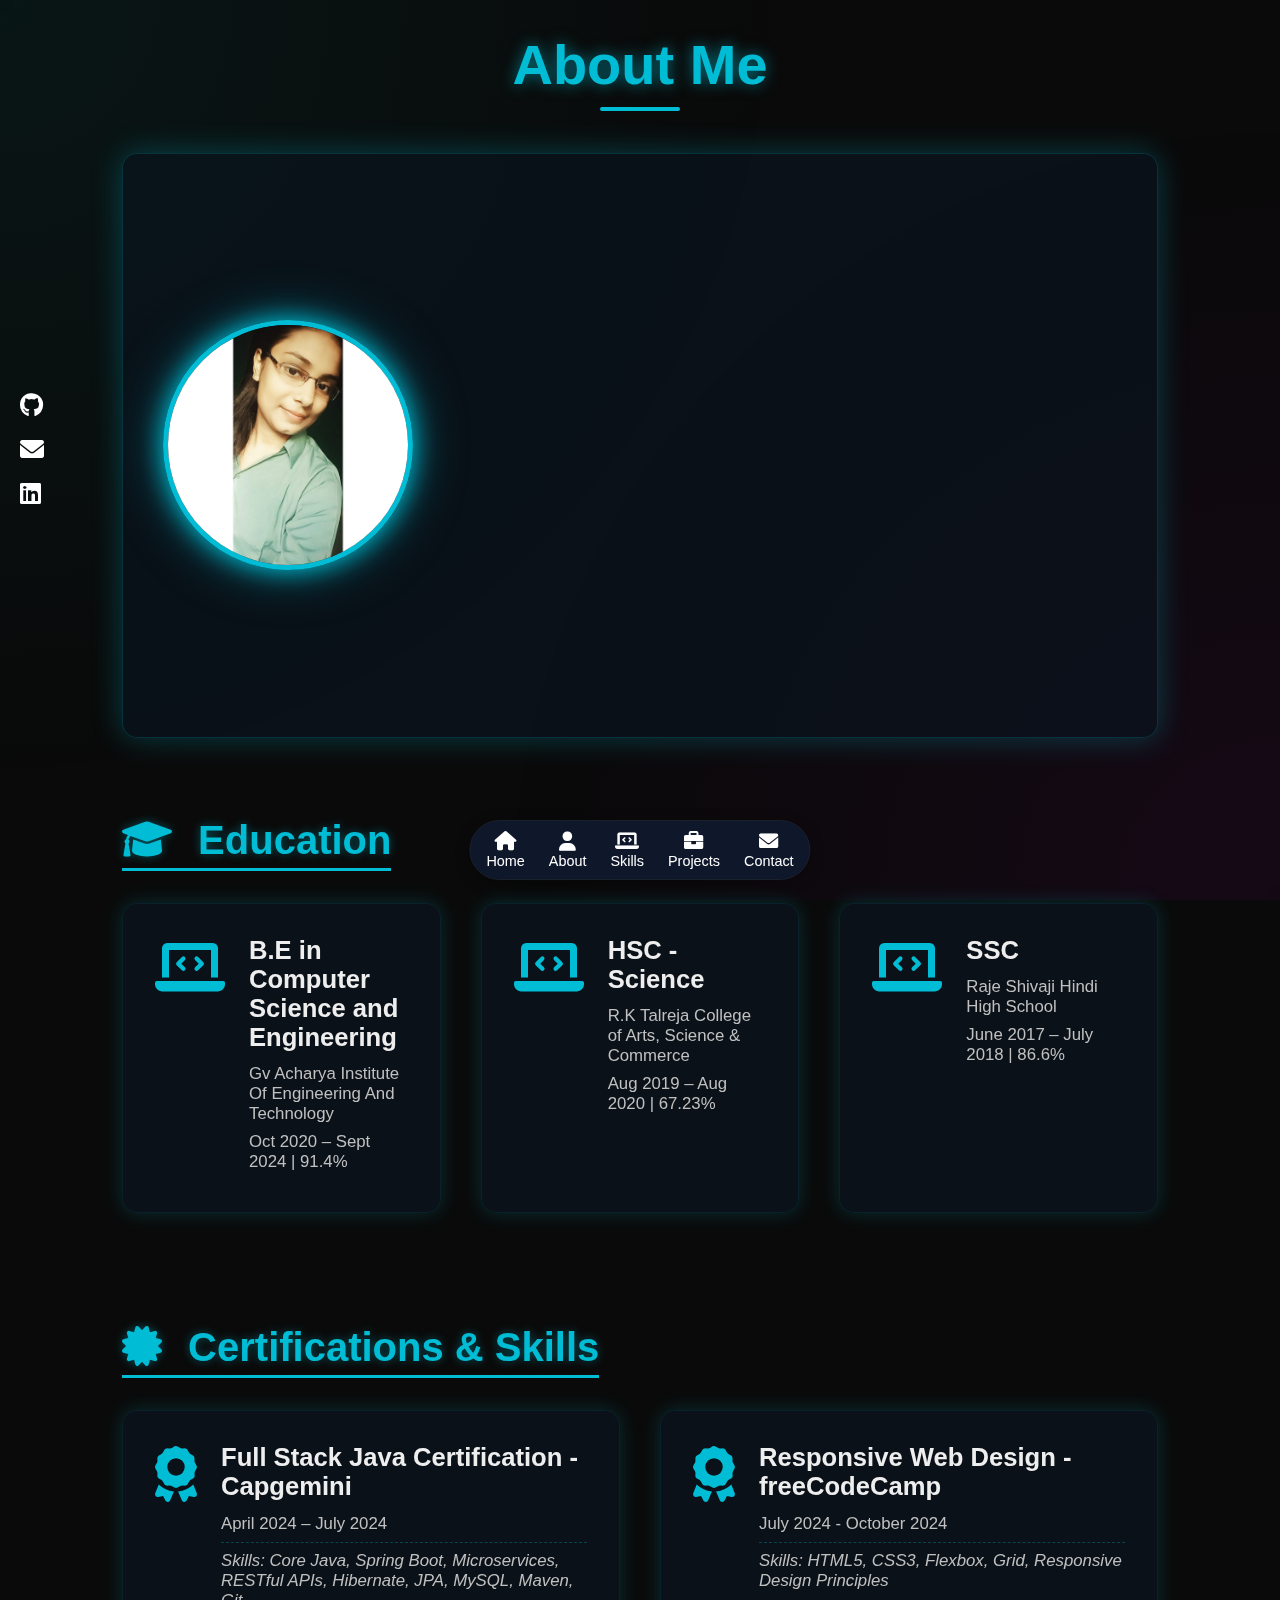
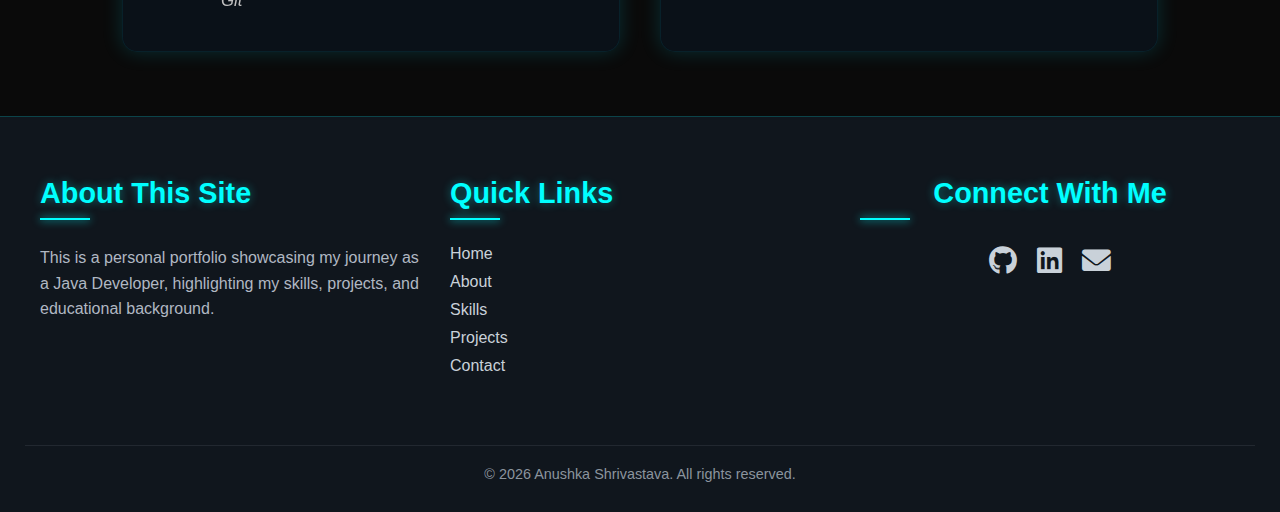
<file: portfolio/about.html>
<!DOCTYPE html>
<html lang="en">
<head>
    <meta charset="UTF-8" />
    <meta name="viewport" content="width=device-width, initial-scale=1.0"/>
    <title>About - Anushka Shrivastava</title>
    <link rel="stylesheet" href="css/about.css">
    <link rel="stylesheet" href="https://cdnjs.cloudflare.com/ajax/libs/font-awesome/6.0.0-beta3/css/all.min.css">
</head>
<body>

    <!-- Retained your original background animation div -->
    <div class="background-animation"></div> 

    <section class="about-container">
        <div class="about-header">
            <h1>About Me</h1>
            <div class="about-content">
                <img src="images/profile.jpeg" alt="Anushka Shrivastava" class="profile-pic" />
                <div class="about-text">
                    <p>
                        Hello there! I'm <strong>Anushka Shrivastava</strong>, a passionate and results-driven <strong>Java Developer</strong> with a knack for crafting robust and user-friendly applications. My journey in software development is fueled by a desire to bring innovative ideas to life through clean code and efficient solutions.
                    </p>
                    <p>
                        With solid hands-on experience in <strong>Core Java, MySQL, Spring, JDBC, JSP/Servlet, Html, Css, and Javascript</strong>, I've successfully designed, developed, and deployed desktop-based projects like a comprehensive <strong>Banking System</strong>, an intuitive <strong>Online Tourism Management</strong> platform, and an engaging <strong>Quiz Application</strong>. I thrive on merging powerful backend logic with elegant, user-centric designs, ensuring a seamless experience for end-users.
                    </p>
                    <p>
                        I am constantly seeking new challenges and opportunities to expand my skillset, always striving to deliver high-quality software that not only meets but exceeds expectations. Let's connect and build something amazing together!
                    </p>
                </div>
            </div>
        </div>

        <div class="timeline-section">
            <h2><i class="fas fa-graduation-cap"></i> Education</h2>
            <div class="education-grid">
                <div class="education-item">
                    <div class="laptop-icon"><i class="fas fa-laptop-code"></i></div>
                    <div class="education-content">
                        <h3>B.E in Computer Science and Engineering</h3>
                        <p>Gv Acharya Institute Of Engineering And Technology </p>
                        <p>Oct 2020 – Sept 2024 | 91.4%</p>
                    </div>
                </div>

                <div class="education-item">
                    <div class="laptop-icon"><i class="fas fa-laptop-code"></i></div>
                    <div class="education-content">
                        <h3>HSC - Science</h3>
                        <p>R.K Talreja College of Arts, Science & Commerce</p>
                        <p>Aug 2019 – Aug 2020 | 67.23%</p>
                    </div>
                </div>

                <div class="education-item">
                    <div class="laptop-icon"><i class="fas fa-laptop-code"></i></div>
                    <div class="education-content">
                        <h3>SSC</h3>
                        <p>Raje Shivaji Hindi High School</p>
                        <p>June 2017 – July 2018 | 86.6%</p>
                    </div>
                </div>
            </div>
        </div>

        <div class="certifications-section">
            <h2><i class="fas fa-certificate"></i> Certifications & Skills</h2>
            <div class="certification-grid">
                <div class="certification-item">
                    <a href="certificates/certificate1.pdf" target="_blank" rel="noopener noreferrer">
                        <div class="certificate-icon"><i class="fas fa-award"></i></div>
                        <div class="certification-content">
                            <h3>Full Stack Java Certification - Capgemini</h3>
                            <p>April 2024 – July 2024</p>
                            <p class="skills-gained">Skills: Core Java, Spring Boot, Microservices, RESTful APIs, Hibernate, JPA, MySQL, Maven, Git</p>
                        </div>
                    </a>
                </div>
                <div class="certification-item">
                    <a href="certificates/certificate2.png" target="_blank" rel="noopener noreferrer">
                        <div class="certificate-icon"><i class="fas fa-award"></i></div>
                        <div class="certification-content">
                            <h3>Responsive Web Design - freeCodeCamp</h3>
                            <p>July 2024 - October 2024</p>
                            <p class="skills-gained">Skills: HTML5, CSS3, Flexbox, Grid, Responsive Design Principles</p>
                        </div>
                    </a>
                </div>
            </div>
        </div>
    </section>

    <!-- Consistent Footer Section -->
    <footer class="site-footer">
        <div class="footer-content">
            <div class="footer-section about">
                <h3>About This Site</h3>
                <p>This is a personal portfolio showcasing my journey as a Java Developer, highlighting my skills, projects, and educational background.</p>
            </div>
            <div class="footer-section links">
                <h3>Quick Links</h3>
                <ul>
                    <li><a href="index.html">Home</a></li>
                    <li><a href="about.html">About</a></li>
                    <li><a href="skills.html">Skills</a></li>
                    <li><a href="projects.html">Projects</a></li>
                    <li><a href="contact.html">Contact</a></li>
                </ul>
            </div>
            <div class="footer-section social">
                <h3>Connect With Me</h3>
                <div class="social-icons">
                    <a href="https://github.com/anushkashrivastav23" target="_blank" aria-label="GitHub"><i class="fab fa-github"></i></a>
                    <a href="https://www.linkedin.com/in/anushka-shrivastava-a8a065287" target="_blank" aria-label="LinkedIn"><i class="fab fa-linkedin"></i></a>
                    <a href="mailto:shrivastavaanushka007@gmail.com" aria-label="Email"><i class="fas fa-envelope"></i></a>
                </div>
            </div>
        </div>
        <div class="footer-bottom">
            &copy; <span id="current-year"></span> Anushka Shrivastava. All rights reserved.
        </div>
    </footer>

    <!-- Consistent Navigation Bar -->
    <div class="main-nav-container">
        <div class="main-navbar">
            <a href="index.html"><i class="fas fa-home"></i><span>Home</span></a>
            <a href="about.html"><i class="fas fa-user"></i><span>About</span></a>
            <a href="skills.html"><i class="fas fa-laptop-code"></i><span>Skills</span></a>
            <a href="projects.html"><i class="fas fa-briefcase"></i><span>Projects</span></a>
            <a href="contact.html"><i class="fas fa-envelope"></i><span>Contact</span></a>
        </div>
    </div>

    <!-- Consistent Vertical Social Links -->
    <div class="social-links-vertical">
        <a href="https://github.com/anushkashrivastav23" target="_blank" aria-label="GitHub"><i class="fab fa-github"></i></a>
        <a href="mailto:shrivastavaanushka007@gmail.com" aria-label="Email"><i class="fas fa-envelope"></i></a>
        <a href="https://www.linkedin.com/in/anushka-shrivastava-a8a065287" target="_blank" aria-label="LinkedIn"><i class="fab fa-linkedin"></i></a>
    </div>

    <script src="javascript/script.js"></script>
    <script>
        // Update current year in footer
        document.getElementById('current-year').textContent = new Date().getFullYear();
    </script>
</body>
</html>
</file>
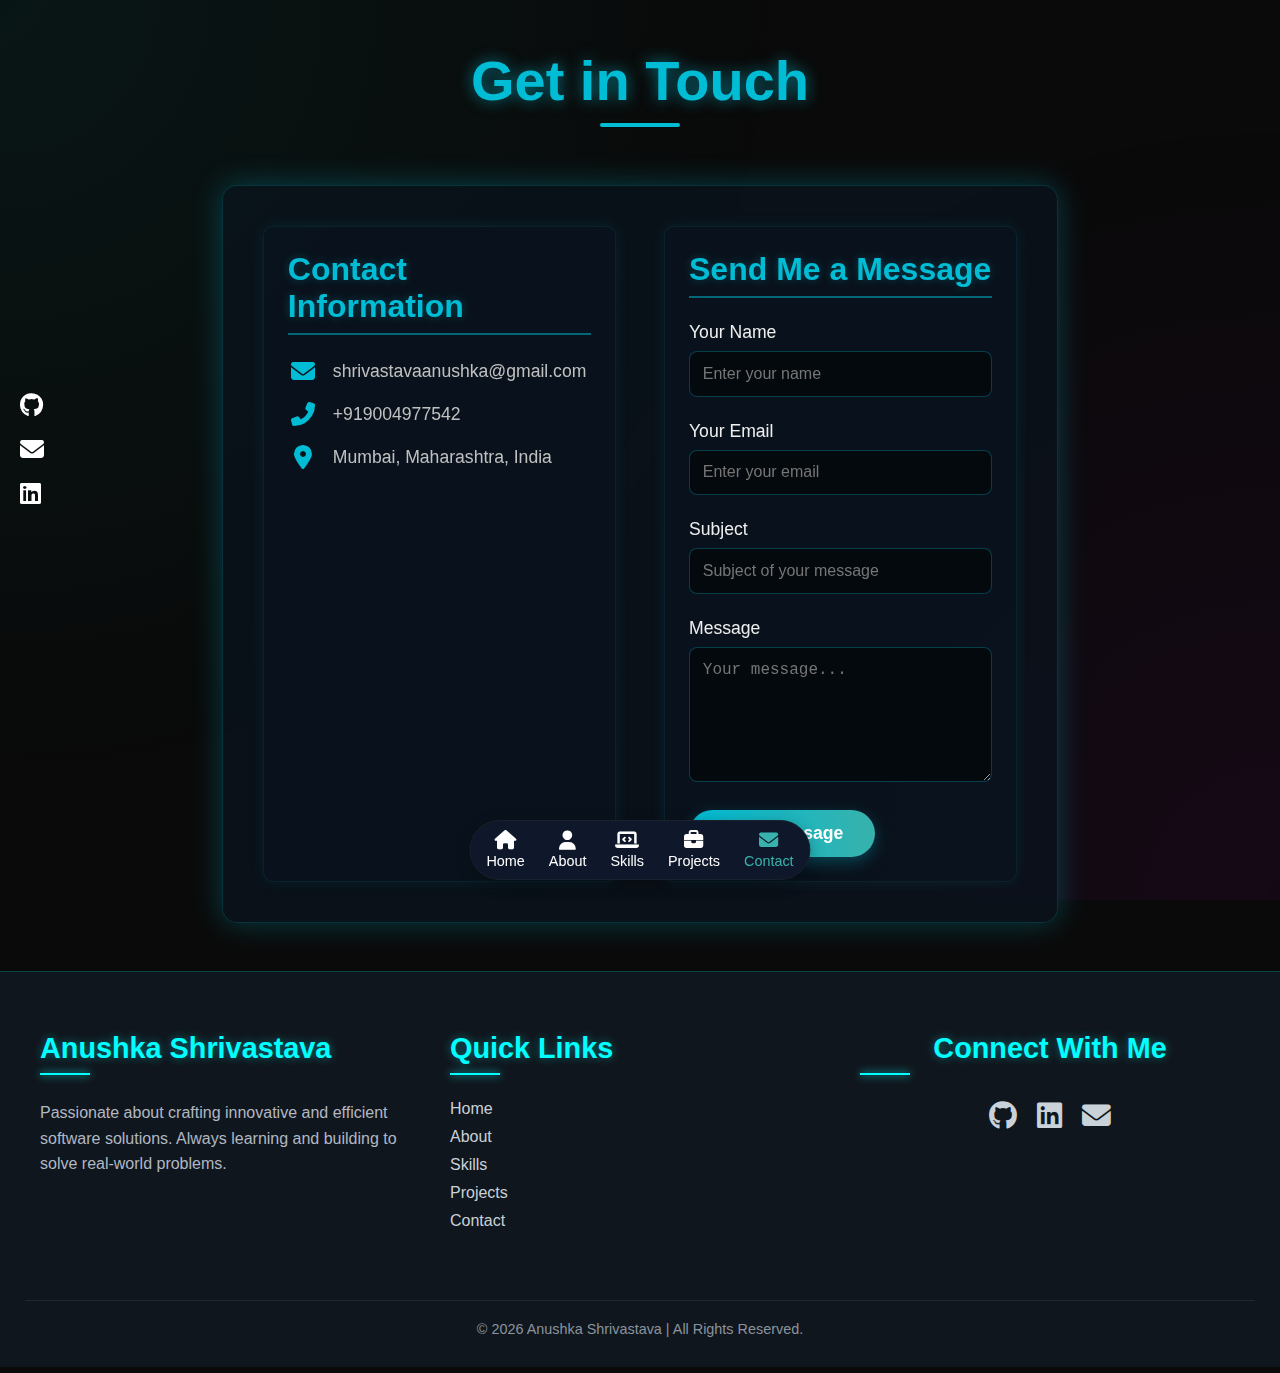
<file: portfolio/contact.html>
<!DOCTYPE html>
<html lang="en">
<head>
    <meta charset="UTF-8" />
    <meta name="viewport" content="width=device-width, initial-scale=1.0"/>
    <title>Contact - Anushka Shrivastava</title>
    <link rel="stylesheet" href="css/contact.css">
    <link rel="stylesheet" href="https://cdnjs.cloudflare.com/ajax/libs/font-awesome/6.4.0/css/all.min.css">
</head>
<body>

    <section id="contact-section" class="contact-container">
        <div class="background-animation"></div> <h1 class="section-title">Get in Touch</h1>

        <div class="contact-content">
            <div class="contact-info">
                <h2>Contact Information</h2>
                <div class="info-item">
                    <i class="fas fa-envelope"></i>
                    <span>shrivastavaanushka@gmail.com</span>
                </div>
                <div class="info-item">
                    <i class="fas fa-phone-alt"></i>
                    <span>+919004977542</span>
                </div>
                <div class="info-item">
                    <i class="fas fa-map-marker-alt"></i>
                    <span>Mumbai, Maharashtra, India</span>
                </div>
                </div>
            <div class="contact-form">
                <h2>Send Me a Message</h2>
                <form id="contactForm">
                    <div class="form-group">
                        <label for="name">Your Name</label>
                        <input type="text" id="name" name="name" placeholder="Enter your name" required>
                    </div>
                    <div class="form-group">
                        <label for="email">Your Email</label>
                        <input type="email" id="email" name="email" placeholder="Enter your email" required>
                    </div>
                    <div class="form-group">
                        <label for="subject">Subject</label>
                        <input type="text" id="subject" name="subject" placeholder="Subject of your message" required>
                    </div>
                    <div class="form-group">
                        <label for="message">Message</label>
                        <textarea id="message" name="message" rows="6" placeholder="Your message..." required></textarea>
                    </div>
                    <button type="submit" class="btn btn-primary">Send Message</button>
                    <div id="form-message" class="form-message"></div>
                </form>
            </div>
        </div>
    </section>

    <div class="main-nav-container">
        <div class="main-navbar">
            <a href="index.html"><i class="fas fa-home"></i><span>Home</span></a>
            <a href="about.html"><i class="fas fa-user"></i><span>About</span></a>
            <a href="skills.html"><i class="fas fa-laptop-code"></i><span>Skills</span></a>
            <a href="projects.html"><i class="fas fa-briefcase"></i><span>Projects</span></a>
            <a href="contact.html" class="active"><i class="fas fa-envelope"></i><span>Contact</span></a>
        </div>
    </div>

    <div class="social-links-vertical">
        <a href="https://github.com/anushkashrivastav23" target="_blank" aria-label="GitHub"><i class="fab fa-github"></i></a>
        <a href="mailto:your_email@example.com" aria-label="Email"><i class="fas fa-envelope"></i></a>
        <a href="https://www.linkedin.com/in/anushka-shrivastava-a8a065287" target="_blank" aria-label="LinkedIn"><i class="fab fa-linkedin"></i></a>
    </div>

    <footer class="site-footer">
        <div class="footer-content">
            <div class="footer-section about">
                <h3>Anushka Shrivastava</h3>
                <p>Passionate about crafting innovative and efficient software solutions. Always learning and building to solve real-world problems.</p>
            </div>
            <div class="footer-section links">
                <h3>Quick Links</h3>
                <ul>
                    <li><a href="index.html">Home</a></li>
                    <li><a href="about.html">About</a></li>
                    <li><a href="skills.html">Skills</a></li>
                    <li><a href="projects.html">Projects</a></li>
                    <li><a href="contact.html">Contact</a></li>
                </ul>
            </div>
            <div class="footer-section social">
                <h3>Connect With Me</h3>
                <div class="social-icons">
                    <a href="https://github.com/anushkashrivastav23" target="_blank" aria-label="GitHub"><i class="fab fa-github"></i></a>
                    <a href="https://www.linkedin.com/in/anushka-shrivastava-a8a065287" target="_blank" aria-label="LinkedIn"><i class="fab fa-linkedin"></i></a>
                    <a href="mailto:shrivastavaanushka@gmail.com" aria-label="Email"><i class="fas fa-envelope"></i></a>
                </div>
            </div>
        </div>
        <div class="footer-bottom">
            &copy; <span id="current-year"></span> Anushka Shrivastava | All Rights Reserved.
        </div>
    </footer>

    <script src="javascript/contact.js"></script>
    <script>
        // Dynamically update copyright year for the footer
        document.getElementById('current-year').textContent = new Date().getFullYear();
    </script>
</body>
</html>
</file>
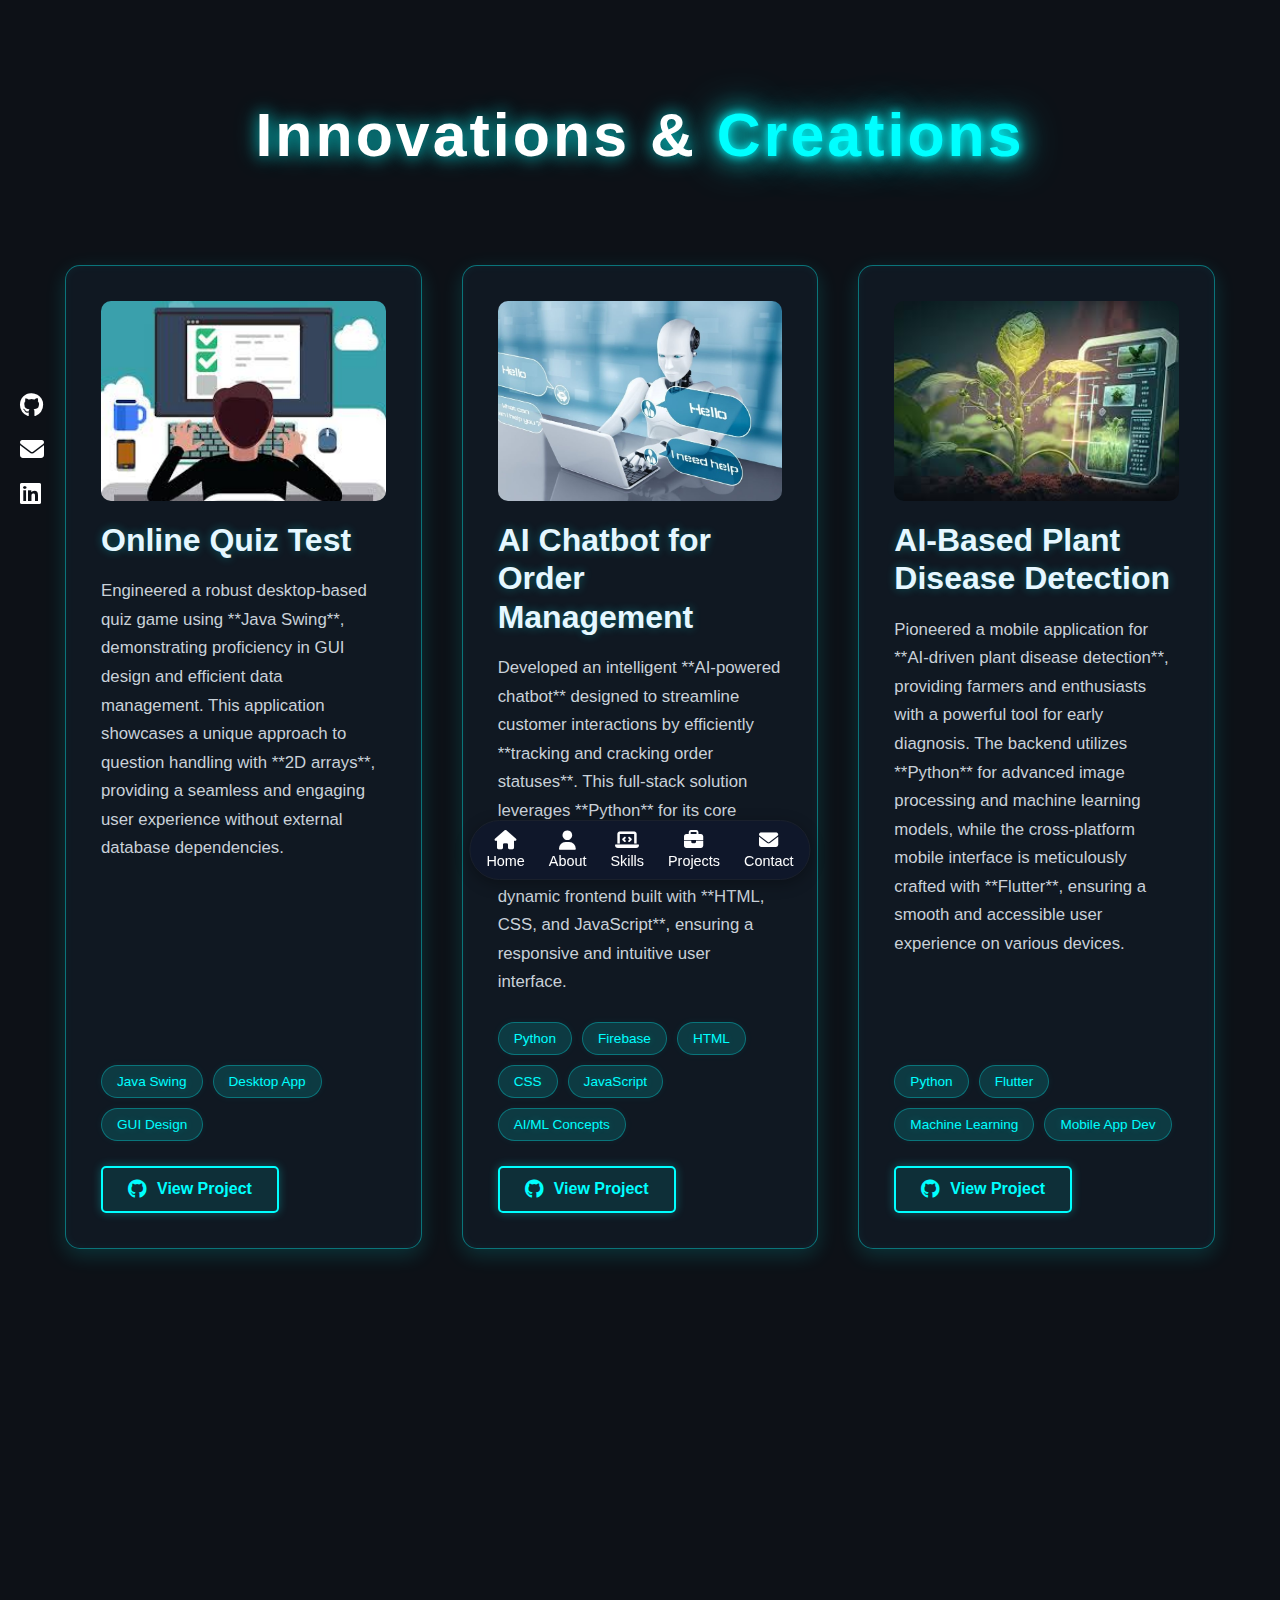
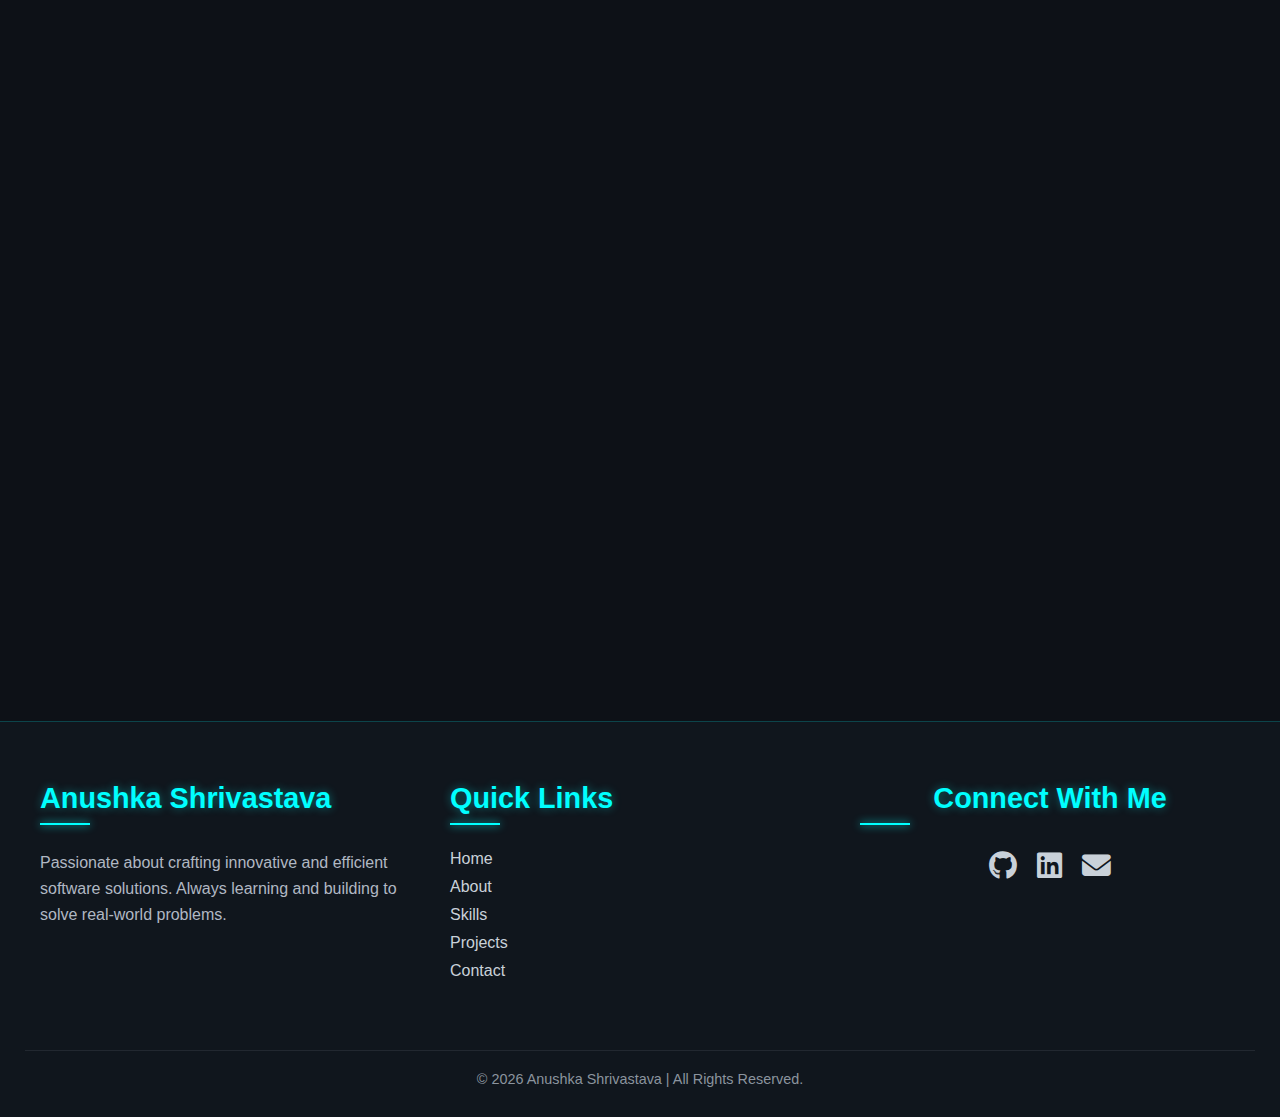
<file: portfolio/projects.html>
<!DOCTYPE html>
<html lang="en">
<head>
  <meta charset="UTF-8" />
  <meta name="viewport" content="width=device-width, initial-scale=1.0"/>
  <title>Projects | Anushka Shrivastava</title>
  <link rel="stylesheet" href="css/style.css">
  <link rel="stylesheet" href="css/projects.css">
  <link rel="stylesheet" href="https://cdnjs.cloudflare.com/ajax/libs/font-awesome/6.4.0/css/all.min.css">
</head>
<body class="dark-theme">

  <section class="projects-content-section">
    <h2 class="section-heading">
      Innovations & <span class="highlight-projects">Creations</span>
    </h2>

    <div class="projects-grid">

      <div class="project-card">
        <img src="images/online-test.jpg" alt="Online Quiz Test" class="project-image">
        <h4 class="project-title">Online Quiz Test</h4>
        <p class="project-description">
          Engineered a robust desktop-based quiz game using **Java Swing**, demonstrating proficiency in GUI design and efficient data management. This application showcases a unique approach to question handling with **2D arrays**, providing a seamless and engaging user experience without external database dependencies.
        </p>
        <div class="tech-tags">
          <span class="tech-tag">Java Swing</span>
          <span class="tech-tag">Desktop App</span>
          <span class="tech-tag">GUI Design</span>
        </div>
        <a href="https://github.com/anushkashrivastav23/Online-Quiz-Test" target="_blank" class="github-link" aria-label="View on GitHub">
            <i class="fab fa-github"></i> View Project
        </a>
      </div>

      <div class="project-card">
        <img src="images/AI-Based-Chatbots.jpg" alt="AI-Based Chatbot" class="project-image">
        <h4 class="project-title">AI Chatbot for Order Management</h4>
        <p class="project-description">
          Developed an intelligent **AI-powered chatbot** designed to streamline customer interactions by efficiently **tracking and cracking order statuses**. This full-stack solution leverages **Python** for its core conversational logic, **Firebase** for real-time data persistence, and a dynamic frontend built with **HTML, CSS, and JavaScript**, ensuring a responsive and intuitive user interface.
        </p>
        <div class="tech-tags">
          <span class="tech-tag">Python</span>
          <span class="tech-tag">Firebase</span>
          <span class="tech-tag">HTML</span>
          <span class="tech-tag">CSS</span>
          <span class="tech-tag">JavaScript</span>
          <span class="tech-tag">AI/ML Concepts</span>
        </div>
        <a href="https://github.com/anushkashrivastav23/Ai-based-chatbot" target="_blank" class="github-link" aria-label="View on GitHub">
            <i class="fab fa-github"></i> View Project
        </a>
      </div>

      <div class="project-card">
        <img src="images/ai-based-plant-diseases-detection.jpg" alt="AI-Based Plant Disease Detection" class="project-image">
        <h4 class="project-title">AI-Based Plant Disease Detection</h4>
        <p class="project-description">
          Pioneered a mobile application for **AI-driven plant disease detection**, providing farmers and enthusiasts with a powerful tool for early diagnosis. The backend utilizes **Python** for advanced image processing and machine learning models, while the cross-platform mobile interface is meticulously crafted with **Flutter**, ensuring a smooth and accessible user experience on various devices.
        </p>
        <div class="tech-tags">
          <span class="tech-tag">Python</span>
          <span class="tech-tag">Flutter</span>
          <span class="tech-tag">Machine Learning</span>
          <span class="tech-tag">Mobile App Dev</span>
        </div>
        <a href="https://github.com/srianu10/Plant-disease-detection" target="_blank" class="github-link" aria-label="View on GitHub">
            <i class="fab fa-github"></i> View Project
        </a>
      </div>

      <div class="project-card">
        <img src="images/bank management.jpg" alt="Banking Management System" class="project-image">
        <h4 class="project-title">Banking Management System</h4>
        <p class="project-description">
          Designed and implemented a comprehensive **Java-based Banking Management and ATM Simulator System**. This robust application features secure account creation, real-time deposit/withdrawal functionalities, PIN management, and detailed statement generation, all powered by **MySQL** for data persistence and seamless integration via **JDBC**.
        </p>
        <div class="tech-tags">
          <span class="tech-tag">Java</span>
          <span class="tech-tag">MySQL</span>
          <span class="tech-tag">JDBC</span>
          <span class="tech-tag">Desktop App</span>
        </div>
        <a href="https://github.com/anushkashrivastav23/Bank-Management-System" target="_blank" class="github-link" aria-label="View on GitHub">
            <i class="fab fa-github"></i> View Project
        </a>
      </div>

      <div class="project-card">
        <img src="images/nursing.png" alt="School Advertisement Website" class="project-image">
        <h4 class="project-title">School Advertisement Website</h4>
        <p class="project-description">
          Crafted a dynamic and responsive website for school advertisement, showcasing strong proficiency in core web technologies. This project demonstrates meticulous attention to detail in frontend development using **HTML** for structure, **CSS** for engaging visual design, and **JavaScript** for interactive elements, creating an attractive and informative online presence.
        </p>
        <div class="tech-tags">
          <span class="tech-tag">HTML</span>
          <span class="tech-tag">CSS</span>
          <span class="tech-tag">JavaScript</span>
          <span class="tech-tag">Web Design</span>
        </div>
        <a href="https://github.com/anushkashrivastav23/nursing-school-website" target="_blank" class="github-link" aria-label="View on GitHub">
            <i class="fab fa-github"></i> View Project
        </a>
      </div>

      <div class="project-card">
        <img src="images/cloudkitchen.png" alt="Cloud Kitchen Web Application" class="project-image">
        <h4 class="project-title">Cloud Kitchen Web Application</h4>
        <p class="project-description">
          Engineered a modern and scalable web application for a cloud kitchen, focusing on a dynamic and intuitive user interface. The frontend is powered by **ReactJS**, delivering a highly interactive and component-based experience, while **Firebase** provides a robust and flexible backend for order processing, menu management, and real-time updates, ensuring a seamless digital ordering platform.
        </p>
        <div class="tech-tags">
          <span class="tech-tag">ReactJS</span>
          <span class="tech-tag">Firebase</span>
          <span class="tech-tag">Web Dev</span>
          <span class="tech-tag">Frontend Dev</span>
        </div>
        <a href="https://maa-tiffin-service.netlify.app/" target="_blank" class="github-link" aria-label="View on GitHub">
            <i class="fab fa-github"></i> View Project
        </a>
      </div>

    </div>
  </section>

  <footer class="site-footer">
    <div class="footer-content">
      <div class="footer-section about">
        <h3>Anushka Shrivastava</h3>
        <p>Passionate about crafting innovative and efficient software solutions. Always learning and building to solve real-world problems.</p>
      </div>
      <div class="footer-section links">
        <h3>Quick Links</h3>
        <ul>
          <li><a href="index.html">Home</a></li>
          <li><a href="about.html">About</a></li>
          <li><a href="skills.html">Skills</a></li>
          <li><a href="projects.html">Projects</a></li>
          <li><a href="contact.html">Contact</a></li>
        </ul>
      </div>
      <div class="footer-section social">
        <h3>Connect With Me</h3>
        <div class="social-icons">
          <a href="https://github.com/srianu10" target="_blank" aria-label="GitHub"><i class="fab fa-github"></i></a>
          <a href="https://linkedin.com/in/yourusername" target="_blank" aria-label="LinkedIn"><i class="fab fa-linkedin"></i></a>
          <a href="mailto:your_email@example.com" aria-label="Email"><i class="fas fa-envelope"></i></a>
        </div>
      </div>
    </div>
    <div class="footer-bottom">
      &copy; <span id="current-year"></span> Anushka Shrivastava | All Rights Reserved.
    </div>
  </footer>

  <div class="main-nav-container">
    <div class="main-navbar">
      <a href="index.html"><i class="fas fa-home"></i><span>Home</span></a>
      <a href="about.html"><i class="fas fa-user"></i><span>About</span></a>
      <a href="skills.html"><i class="fas fa-laptop-code"></i><span>Skills</span></a>
      <a href="projects.html"><i class="fas fa-briefcase"></i><span>Projects</span></a>
      <a href="contact.html"><i class="fas fa-envelope"></i><span>Contact</span></a>
    </div>
  </div>

  <div class="social-links-vertical">
    <a href="https://github.com/srianu10" target="_blank" aria-label="GitHub"><i class="fab fa-github"></i></a>
    <a href="mailto:your_email@example.com" aria-label="Email"><i class="fas fa-envelope"></i></a>
    <a href="https://linkedin.com/in/yourusername" target="_blank" aria-label="LinkedIn"><i class="fab fa-linkedin"></i></a>
  </div>

  <script src="javascript/projects.js"></script>
  <script>
    // Dynamically update copyright year
    document.getElementById('current-year').textContent = new Date().getFullYear();
  </script>
</body>
</html>
</file>
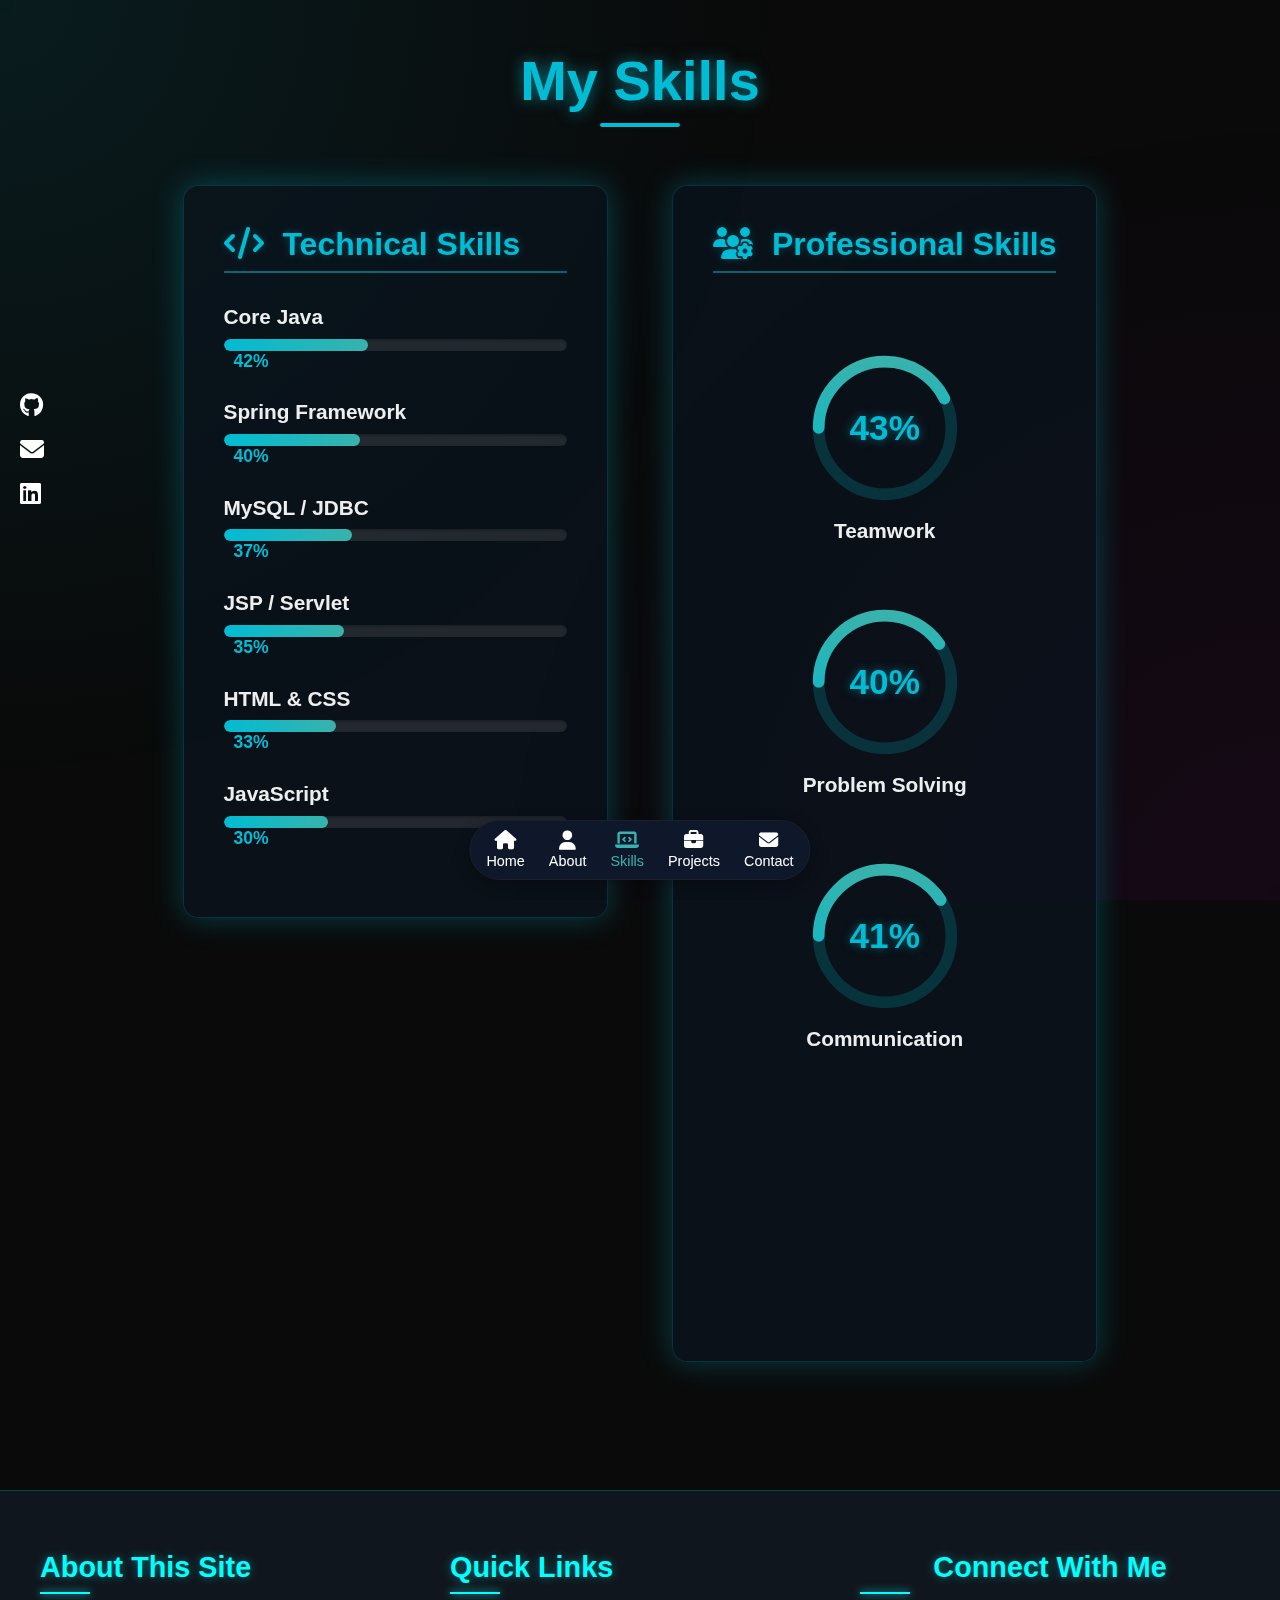
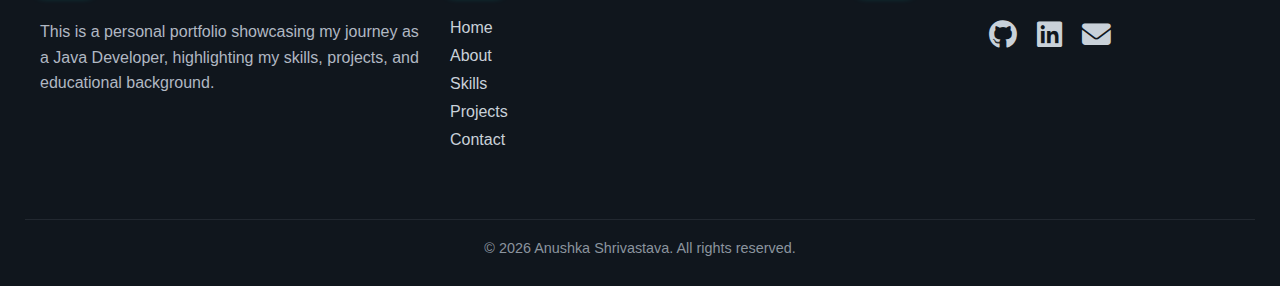
<file: portfolio/skills.html>
<!DOCTYPE html>
<html lang="en">
<head>
    <meta charset="UTF-8" />
    <meta name="viewport" content="width=device-width, initial-scale=1.0"/>
    <title>Skills - Anushka Shrivastava</title>
    <link rel="stylesheet" href="css/skills.css">
    <link rel="stylesheet" href="https://cdnjs.cloudflare.com/ajax/libs/font-awesome/6.4.0/css/all.min.css">
</head>
<body>

    <div class="background-animation"></div> 

    <section id="skills-section" class="skills-container">
        <h1 class="section-title">My Skills</h1>

        <div class="skills-grid">
            <div class="technical-skills">
                <h2><i class="fas fa-code"></i> Technical Skills</h2>
                <div class="skill-item" data-percentage="90">
                    <h3>Core Java</h3>
                    <div class="progress-bar-container">
                        <div class="progress-bar-fill"></div>
                    </div>
                    <span class="skill-percentage">0%</span>
                </div>
                <div class="skill-item" data-percentage="85">
                    <h3>Spring Framework</h3>
                    <div class="progress-bar-container">
                        <div class="progress-bar-fill"></div>
                    </div>
                    <span class="skill-percentage">0%</span>
                </div>
                <div class="skill-item" data-percentage="80">
                    <h3>MySQL / JDBC</h3>
                    <div class="progress-bar-container">
                        <div class="progress-bar-fill"></div>
                    </div>
                    <span class="skill-percentage">0%</span>
                </div>
                <div class="skill-item" data-percentage="75">
                    <h3>JSP / Servlet</h3>
                    <div class="progress-bar-container">
                        <div class="progress-bar-fill"></div>
                    </div>
                    <span class="skill-percentage">0%</span>
                </div>
                <div class="skill-item" data-percentage="70">
                    <h3>HTML & CSS</h3>
                    <div class="progress-bar-container">
                        <div class="progress-bar-fill"></div>
                    </div>
                    <span class="skill-percentage">0%</span>
                </div>
                <div class="skill-item" data-percentage="65">
                    <h3>JavaScript</h3>
                    <div class="progress-bar-container">
                        <div class="progress-bar-fill"></div>
                    </div>
                    <span class="skill-percentage">0%</span>
                </div>
            </div>

            <div class="professional-skills">
                <h2><i class="fas fa-users-cog"></i> Professional Skills</h2>
                <div class="professional-skill-item" data-percentage="90">
                    <div class="circular-progress-container">
                        <svg viewBox="0 0 36 36" class="circular-chart">
                            <defs>
                                <linearGradient id="gradient-teal" x1="0%" y1="0%" x2="100%" y2="0%">
                                    <stop offset="0%" style="stop-color:#00bcd4; stop-opacity:1" />
                                    <stop offset="100%" style="stop-color:#38b2ac; stop-opacity:1" />
                                </linearGradient>
                            </defs>
                            <path class="circle-bg"
                                d="M18 2.0845
                                a 15.9155 15.9155 0 0 1 0 31.831
                                a 15.9155 15.9155 0 0 1 0 -31.831"
                            />
                            <path class="circle"
                                stroke-dasharray="0, 100"
                                d="M18 2.0845
                                a 15.9155 15.9155 0 0 1 0 31.831
                                a 15.9155 15.9155 0 0 1 0 -31.831"
                            />
                        </svg>
                        <span class="percentage-text">0%</span>
                    </div>
                    <h3>Teamwork</h3>
                </div>
                <div class="professional-skill-item" data-percentage="85">
                    <div class="circular-progress-container">
                        <svg viewBox="0 0 36 36" class="circular-chart">
                            <defs>
                                <linearGradient id="gradient-teal" x1="0%" y1="0%" x2="100%" y2="0%">
                                    <stop offset="0%" style="stop-color:#00bcd4; stop-opacity:1" />
                                    <stop offset="100%" style="stop-color:#38b2ac; stop-opacity:1" />
                                </linearGradient>
                            </defs>
                            <path class="circle-bg"
                                d="M18 2.0845
                                a 15.9155 15.9155 0 0 1 0 31.831
                                a 15.9155 15.9155 0 0 1 0 -31.831"
                            />
                            <path class="circle"
                                stroke-dasharray="0, 100"
                                d="M18 2.0845
                                a 15.9155 15.9155 0 0 1 0 31.831
                                a 15.9155 15.9155 0 0 1 0 -31.831"
                            />
                        </svg>
                        <span class="percentage-text">0%</span>
                    </div>
                    <h3>Problem Solving</h3>
                </div>
                <div class="professional-skill-item" data-percentage="90">
                    <div class="circular-progress-container">
                        <svg viewBox="0 0 36 36" class="circular-chart">
                            <defs>
                                <linearGradient id="gradient-teal" x1="0%" y1="0%" x2="100%" y2="0%">
                                    <stop offset="0%" style="stop-color:#00bcd4; stop-opacity:1" />
                                    <stop offset="100%" style="stop-color:#38b2ac; stop-opacity:1" />
                                </linearGradient>
                            </defs>
                            <path class="circle-bg"
                                d="M18 2.0845
                                a 15.9155 15.9155 0 0 1 0 31.831
                                a 15.9155 15.9155 0 0 1 0 -31.831"
                            />
                            <path class="circle"
                                stroke-dasharray="0, 100"
                                d="M18 2.0845
                                a 15.9155 15.9155 0 0 1 0 31.831
                                a 15.9155 15.9155 0 0 1 0 -31.831"
                            />
                        </svg>
                        <span class="percentage-text">0%</span>
                    </div>
                    <h3>Communication</h3>
                </div>
                <div class="professional-skill-item" data-percentage="88">
                    <div class="circular-progress-container">
                        <svg viewBox="0 0 36 36" class="circular-chart">
                            <defs>
                                <linearGradient id="gradient-teal" x1="0%" y1="0%" x2="100%" y2="0%">
                                    <stop offset="0%" style="stop-color:#00bcd4; stop-opacity:1" />
                                    <stop offset="100%" style="stop-color:#38b2ac; stop-opacity:1" />
                                </linearGradient>
                            </defs>
                            <path class="circle-bg"
                                d="M18 2.0845
                                a 15.9155 15.9155 0 0 1 0 31.831
                                a 15.9155 15.9155 0 0 1 0 -31.831"
                            />
                            <path class="circle"
                                stroke-dasharray="0, 100"
                                d="M18 2.0845
                                a 15.9155 15.9155 0 0 1 0 31.831
                                a 15.9155 15.9155 0 0 1 0 -31.831"
                            />
                        </svg>
                        <span class="percentage-text">0%</span>
                    </div>
                    <h3>Adaptability</h3>
                </div>
            </div>
        </div>
    </section>

    <footer class="site-footer">
        <div class="footer-content">
            <div class="footer-section about">
                <h3>About This Site</h3>
                <p>This is a personal portfolio showcasing my journey as a Java Developer, highlighting my skills, projects, and educational background.</p>
            </div>
            <div class="footer-section links">
                <h3>Quick Links</h3>
                <ul>
                    <li><a href="index.html">Home</a></li>
                    <li><a href="about.html">About</a></li>
                    <li><a href="skills.html">Skills</a></li>
                    <li><a href="projects.html">Projects</a></li>
                    <li><a href="contact.html">Contact</a></li>
                </ul>
            </div>
            <div class="footer-section social">
                <h3>Connect With Me</h3>
                <div class="social-icons">
                    <a href="https://github.com/anushkashrivastav23" target="_blank" aria-label="GitHub"><i class="fab fa-github"></i></a>
                    <a href="https://www.linkedin.com/in/anushka-shrivastava-a8a065287" target="_blank" aria-label="LinkedIn"><i class="fab fa-linkedin"></i></a>
                    <a href="mailto:shrivastavaanushka007@gmail.com" aria-label="Email"><i class="fas fa-envelope"></i></a>
                </div>
            </div>
        </div>
        <div class="footer-bottom">
            &copy; <span id="current-year"></span> Anushka Shrivastava. All rights reserved.
        </div>
    </footer>

    <div class="main-nav-container">
        <div class="main-navbar">
            <a href="index.html"><i class="fas fa-home"></i><span>Home</span></a>
            <a href="about.html"><i class="fas fa-user"></i><span>About</span></a>
            <a href="skills.html" class="active"><i class="fas fa-laptop-code"></i><span>Skills</span></a>
            <a href="projects.html"><i class="fas fa-briefcase"></i><span>Projects</span></a>
            <a href="contact.html"><i class="fas fa-envelope"></i><span>Contact</span></a>
        </div>
    </div>

    <div class="social-links-vertical">
        <a href="https://github.com/srianu10" target="_blank" aria-label="GitHub"><i class="fab fa-github"></i></a>
        <a href="mailto:shrivastavaanushka007@gmail.com" aria-label="Email"><i class="fas fa-envelope"></i></a>
        <a href="https://www.linkedin.com/in/anushka-shrivastava-a8a065287" target="_blank" aria-label="LinkedIn"><i class="fab fa-linkedin"></i></a>
    </div>

    <script src="javascript/skills.js"></script>
    <script>
        // Update current year in footer
        document.getElementById('current-year').textContent = new Date().getFullYear();
    </script>
</body>
</html>
</file>
<file: portfolio/css/projects.css>
body {
    background-color: #0d1117; 
    color: #c9d1d9; 
    font-family: 'Segoe UI', Arial, sans-serif; 
    overflow-x: hidden; 
    -webkit-font-smoothing: antialiased;
    -moz-osx-font-smoothing: grayscale;
}

/* --- Main Projects Content Section Styling --- */
.projects-content-section {
    max-width: 1200px;
    margin: 100px auto 120px auto; 
    padding: 0 25px; 
    position: relative;
    z-index: 2; 
    display: flex;
    flex-direction: column;
    align-items: center;
    min-height: calc(100vh - 220px); 
}

/* --- Main Section Heading (Innovations & Creations) --- */
.section-heading {
    font-size: 3.8rem; 
    font-weight: 700;
    text-align: center;
    color: #ffffff; 
    margin-bottom: 70px;
    position: relative;
    padding-bottom: 25px; 
    letter-spacing: 0.05em; 
    text-shadow: 0 0 15px rgba(0, 255, 255, 0.6), 0 0 25px rgba(0, 255, 255, 0.4);
    animation: fadeInScale 1s ease-out forwards; 
}

.section-heading .highlight-projects {
    color: #00ffff;
    text-shadow: 0 0 10px #00ffff, 0 0 25px #00ffff, 0 0 40px rgba(0, 255, 255, 0.8);
}

.section-heading::after {
    content: '';
    position: absolute;
    bottom: 0;
    left: 50%;
    transform: translateX(-50%);
    width: 0; 
    height: 5px; 
    background: linear-gradient(90deg, transparent, #00ffff, transparent); 
    border-radius: 3px;
    animation: neonLineDraw 1.8s cubic-bezier(0.25, 0.46, 0.45, 0.94) forwards; 
    box-shadow: 0 0 15px #00ffff;
}

@keyframes neonLineDraw {
    0% { width: 0; opacity: 0; }
    30% { opacity: 1; }
    70% { width: 250px; } 
    100% { width: 150px; opacity: 1; } 
}

/* --- Projects Grid Container --- */
.projects-grid {
    display: grid;
    grid-template-columns: repeat(auto-fit, minmax(320px, 1fr));
    gap: 40px; 
    width: 100%; 
}

/* --- Project Card Styling --- */
.project-card {
    background-color: rgba(18, 26, 36, 0.85); 
    border: 1px solid rgba(0, 255, 255, 0.4); 
    border-radius: 15px; 
    padding: 35px; 
    display: flex;
    flex-direction: column;
    justify-content: space-between;
    transition: transform 0.5s cubic-bezier(0.25, 0.46, 0.45, 0.94),
                box-shadow 0.5s cubic-bezier(0.25, 0.46, 0.45, 0.94),
                border-color 0.5s ease;
    cursor: pointer;
    box-shadow: 0 6px 20px rgba(0, 255, 255, 0.15), inset 0 0 10px rgba(0, 255, 255, 0.05);
    opacity: 0;
}

.project-image {
    width: 100%;
    height: 200px; 
    object-fit: cover; 
    border-radius: 10px;
    margin-bottom: 20px;
    transition: transform 0.3s ease;
}

.project-card:hover .project-image {
    transform: scale(1.05);
}

.project-card:hover {
    transform: translateY(-15px) scale(1.03); 
    border-color: #00ffff;
    box-shadow: 0 12px 35px rgba(0, 255, 255, 0.4), 0 0 60px rgba(0, 255, 255, 0.3), inset 0 0 20px rgba(0, 255, 255, 0.1);
}

.project-title {
    font-size: 2rem;
    font-weight: 600;
    color: #e6f7ff; 
    margin-bottom: 18px;
    text-shadow: 0 0 10px rgba(0, 255, 255, 0.3);
    line-height: 1.2;
}

.project-description {
    font-size: 1.05rem; 
    color: #c9d1d9;
    line-height: 1.7; 
    margin-bottom: 25px;
}

.project-description strong {
    color: #00ffff; 
    text-shadow: 0 0 5px rgba(0, 255, 255, 0.5);
}

.tech-tags {
    display: flex;
    flex-wrap: wrap;
    gap: 10px; 
    margin-top: auto; 
}

.tech-tag {
    background-color: rgba(0, 255, 255, 0.15); 
    color: #00ffff;
    font-size: 0.85rem; 
    font-weight: 500;
    padding: 8px 15px; 
    border-radius: 25px;
    border: 1px solid rgba(0, 255, 255, 0.3);
    transition: background-color 0.35s ease, transform 0.25s ease, box-shadow 0.35s ease;
    text-shadow: 0 0 8px rgba(0, 255, 255, 0.2);
    box-shadow: 0 0 8px rgba(0, 255, 255, 0.05);
}

.tech-tag:hover {
    background-color: rgba(0, 255, 255, 0.4);
    transform: translateY(-3px) scale(1.05);
    box-shadow: 0 0 15px rgba(0, 255, 255, 0.5), 0 0 25px rgba(0, 255, 255, 0.3);
}

/* New styling for the GitHub link */
.github-link {
    display: inline-flex;
    align-items: center;
    justify-content: center;
    width: fit-content;
    padding: 12px 25px;
    margin-top: 25px;
    background-color: rgba(0, 255, 255, 0.1);
    color: #00ffff;
    border: 2px solid #00ffff;
    border-radius: 5px;
    text-decoration: none;
    font-size: 1rem;
    font-weight: 600;
    transition: background-color 0.3s, color 0.3s, transform 0.3s, box-shadow 0.3s;
    box-shadow: 0 0 10px rgba(0, 255, 255, 0.3);
}

.github-link:hover {
    background-color: #00ffff;
    color: #0d1117;
    transform: translateY(-5px) scale(1.05);
    box-shadow: 0 0 20px #00ffff, 0 0 40px rgba(0, 255, 255, 0.6);
}

.github-link i {
    margin-right: 10px;
    font-size: 1.2rem;
}


/* --- Keyframe Animations --- */
@keyframes fadeInScale {
    from {
        opacity: 0;
        transform: scale(0.9);
    }
    to {
        opacity: 1;
        transform: scale(1);
    }
}

@keyframes fadeInUp {
    from {
        opacity: 0;
        transform: translateY(30px);
    }
    to {
        opacity: 1;
        transform: translateY(0);
    }
}

/* --- Footer Styling (from original) --- */
.site-footer {
    background-color: #10161d;
    color: #c9d1d9;
    padding: 60px 25px 30px;
    border-top: 1px solid rgba(0, 255, 255, 0.2);
    text-align: center;
    position: relative;
    z-index: 1;
}

.footer-content {
    display: flex;
    flex-wrap: wrap;
    justify-content: space-around;
    max-width: 1200px;
    margin: 0 auto 40px;
    gap: 30px;
}

.footer-section {
    flex: 1;
    min-width: 250px;
    margin-bottom: 20px;
    text-align: left;
}

.footer-section h3 {
    color: #00ffff;
    font-size: 1.8rem;
    margin-bottom: 25px;
    font-weight: 600;
    text-shadow: 0 0 10px rgba(0, 255, 255, 0.4);
    position: relative;
    padding-bottom: 10px;
}

.footer-section h3::after {
    content: '';
    position: absolute;
    left: 0;
    bottom: 0;
    width: 50px;
    height: 2px;
    background-color: #00ffff;
    box-shadow: 0 0 8px #00ffff;
}

.footer-section.about p {
    font-size: 1rem;
    line-height: 1.6;
    color: #b0b8c3;
}

.footer-section.links ul {
    list-style: none;
    padding: 0;
    margin: 0;
}

.footer-section.links ul li {
    margin-bottom: 10px;
}

.footer-section.links ul li a {
    color: #c9d1d9;
    text-decoration: none;
    font-size: 1rem;
    transition: color 0.3s ease, text-shadow 0.3s ease;
}

.footer-section.links ul li a:hover {
    color: #00ffff;
    text-shadow: 0 0 10px #00ffff, 0 0 20px rgba(0, 255, 255, 0.5);
    transform: translateX(5px);
}

.footer-section.social {
    text-align: center;
}

.social-icons {
    display: flex;
    justify-content: center;
    gap: 20px;
    margin-top: 15px;
}

.social-icons a {
    color: #c9d1d9;
    font-size: 1.8rem;
    transition: color 0.3s ease, transform 0.3s ease, text-shadow 0.3s ease;
}

.social-icons a:hover {
    color: #00ffff;
    transform: translateY(-5px) scale(1.1);
    text-shadow: 0 0 15px #00ffff, 0 0 30px rgba(0, 255, 255, 0.7);
}

.footer-bottom {
    font-size: 0.9rem;
    color: #8b949e;
    padding-top: 20px;
    border-top: 1px solid rgba(201, 209, 217, 0.1);
}

/* --- Responsive Adjustments --- */
@media (max-width: 1199px) {
    .section-heading {
        font-size: 3.5rem;
        margin-bottom: 65px;
    }
    .section-heading::after {
        width: 140px;
    }
    .projects-grid {
        grid-template-columns: repeat(auto-fit, minmax(300px, 1fr));
        gap: 35px;
    }
    .project-card {
        padding: 30px;
    }
    .project-title {
        font-size: 1.8rem;
    }
    .project-description {
        font-size: 1.0rem;
    }
    .github-link {
        padding: 10px 20px;
        font-size: 0.95rem;
    }
}

@media (max-width: 991px) {
    .projects-content-section {
        margin-top: 80px;
        margin-bottom: 110px;
        padding: 0 20px;
    }
    .section-heading {
        font-size: 3.0rem;
        margin-bottom: 60px;
    }
    .section-heading::after {
        width: 120px;
        height: 4px;
    }
    .projects-grid {
        grid-template-columns: repeat(auto-fit, minmax(280px, 1fr));
        gap: 30px;
    }
    .project-card {
        padding: 28px;
    }
    .project-title {
        font-size: 1.6rem;
    }
    .project-description {
        font-size: 0.95rem;
    }
    .project-image {
        height: 180px;
    }
}

@media (max-width: 767px) {
    .projects-content-section {
        margin-top: 70px;
        margin-bottom: 100px;
        padding: 0 15px;
    }
    .section-heading {
        font-size: 2.5rem;
        margin-bottom: 50px;
        padding-bottom: 20px;
    }
    .section-heading::after {
        width: 90px;
        height: 3px;
    }
    .projects-grid {
        grid-template-columns: 1fr;
        gap: 25px;
    }
    .project-card {
        padding: 25px;
    }
    .project-title {
        font-size: 1.4rem;
    }
    .project-description {
        font-size: 0.9rem;
    }
    .tech-tag {
        font-size: 0.8rem;
        padding: 7px 14px;
    }
    .project-image {
        height: 160px;
    }
}

@media (max-width: 575px) {
    .projects-content-section {
        margin-top: 50px;
        margin-bottom: 90px;
        padding: 0 10px;
    }
    .section-heading {
        font-size: 2rem;
        margin-bottom: 40px;
        padding-bottom: 15px;
        line-height: 1.3;
    }
    .section-heading::after {
        width: 70px;
        height: 3px;
    }
    .project-card {
        padding: 20px;
    }
    .project-title {
        font-size: 1.25rem;
        margin-bottom: 15px;
    }
    .project-description {
        font-size: 0.85rem;
        line-height: 1.6;
        margin-bottom: 20px;
    }
    .tech-tag {
        font-size: 0.7rem;
        padding: 5px 10px;
    }
    .project-image {
        height: 140px;
        margin-bottom: 15px;
    }
}
</file>
<file: portfolio/css/about.css>
/* Reset */
* {
    margin: 0;
    padding: 0;
    box-sizing: border-box;
}

body {
    margin: 0;
    font-family: 'Segoe UI', sans-serif;
    background-color: #0a0a0a; /* Darker background */
    color: #e0e0e0; /* Lighter text color */
    overflow-x: hidden; /* Prevent horizontal scroll due to animations */
    min-height: 100vh; /* Ensure body takes full viewport height */
    display: flex; /* Make body a flex container */
    flex-direction: column; /* Stack content vertically */
}

/* Original background animation - KEPT AS IS */
.background-animation {
    position: fixed;
    top: 0;
    left: 0;
    width: 100%;
    height: 100%;
    z-index: -1;
    overflow: hidden;
    background: radial-gradient(circle at top left, rgba(0, 128, 128, 0.1), transparent 50%),
                radial-gradient(circle at bottom right, rgba(128, 0, 128, 0.1), transparent 50%);
    animation: backgroundPulse 15s infinite alternate;
}

@keyframes backgroundPulse {
    0% {
        transform: scale(1);
        opacity: 0.8;
    }
    50% {
        transform: scale(1.05);
        opacity: 0.9;
    }
    100% {
        transform: scale(1);
        opacity: 0.8;
    }
}

.about-container {
    padding: 2rem;
    max-width: 1100px;
    margin: auto;
    position: relative; /* For z-index to work against background */
    z-index: 1; /* Content above background */
    flex-grow: 1; /* Allows content to take available space pushing footer down */
}

.about-header h1 {
    text-align: center;
    font-size: 3.5rem;
    color: #00bcd4; /* Brighter teal */
    margin-bottom: 2rem;
    text-shadow: 0 0 15px rgba(0, 188, 212, 0.6);
    animation: neonGlow 2s ease-in-out infinite alternate;
    position: relative;
    padding-bottom: 10px;
}

.about-header h1::after {
    content: '';
    display: block;
    width: 80px;
    height: 4px;
    background: #00bcd4;
    margin: 10px auto 0;
    border-radius: 2px;
    animation: underlineExpand 2s ease-in-out infinite alternate;
}

@keyframes neonGlow {
    from { text-shadow: 0 0 10px #00bcd4; }
    to { text-shadow: 0 0 20px #00bcd4, 0 0 30px #00bcd4; }
}

@keyframes underlineExpand {
    0% { width: 40px; }
    100% { width: 120px; }
}

.about-content {
    display: flex;
    flex-wrap: wrap;
    align-items: center;
    gap: 3rem;
    background: rgba(10, 20, 30, 0.7); /* Slightly transparent dark background */
    padding: 2.5rem;
    border-radius: 15px;
    box-shadow: 0 0 30px rgba(0, 188, 212, 0.3);
    border: 1px solid rgba(0, 188, 212, 0.2);
    animation: fadeIn 1s ease-out;
}

.profile-pic {
    width: 250px;
    height: 250px;
    border-radius: 50%;
    border: 5px solid #00bcd4;
    box-shadow: 0 0 25px #00bcd4, 0 0 50px rgba(0, 188, 212, 0.5);
    animation: float 4s ease-in-out infinite;
    flex-shrink: 0; /* Prevent shrinking on smaller screens */
    object-fit: cover; /* Ensure image covers the area */
}

/* @keyframes rotateBorder { -- This animation keyframe was present but not applied to any element. Retaining as per "don't change rest of code" interpretation --
    0% { transform: rotate(0deg); }
    100% { transform: rotate(360deg); }
} */

.about-text {
    flex: 1;
    font-size: 1.15rem;
    line-height: 1.9;
    color: #c0c0c0;
    text-align: justify;
}

.about-text p strong {
    color: #00bcd4;
}

.about-text p {
    margin-bottom: 1rem;
    opacity: 0; /* For fade-in effect with JS */
    transform: translateY(20px); /* For slide-up effect with JS */
    animation: fadeInUpText 1s ease-out forwards;
}

.about-text p:nth-child(1) { animation-delay: 0.2s; }
.about-text p:nth-child(2) { animation-delay: 0.4s; }
.about-text p:nth-child(3) { animation-delay: 0.6s; }

@keyframes fadeInUpText {
    to {
        opacity: 1;
        transform: translateY(0);
    }
}

.timeline-section, .certifications-section {
    margin-top: 5rem;
    padding-bottom: 2rem; /* Add some padding before footer */
}

.timeline-section h2, .certifications-section h2 {
    color: #00bcd4;
    font-size: 2.5rem;
    margin-bottom: 2rem;
    border-bottom: 3px solid #00bcd4;
    display: inline-block;
    padding-bottom: 5px;
    text-shadow: 0 0 10px rgba(0, 188, 212, 0.4);
    text-align: left; /* Default left align */
}

.timeline-section h2 i, .certifications-section h2 i {
    margin-right: 15px;
    color: #00bcd4;
}

.education-grid, .certification-grid {
    display: grid;
    grid-template-columns: repeat(auto-fit, minmax(300px, 1fr));
    gap: 2.5rem;
}

.education-item, .certification-item {
    background: rgba(10, 20, 30, 0.7);
    padding: 2rem;
    border-radius: 15px;
    box-shadow: 0 0 20px rgba(0, 188, 212, 0.2);
    border: 1px solid rgba(0, 188, 212, 0.1);
    display: flex;
    align-items: flex-start;
    gap: 1.5rem;
    transition: transform 0.3s ease, box-shadow 0.3s ease;
}

/* For certifications, the entire item is a link */
.certification-item a {
    text-decoration: none;
    color: inherit; /* Inherit text color from parent */
    display: flex;
    align-items: flex-start;
    gap: 1.5rem;
    width: 100%; /* Make the link fill the item */
}

.education-item:hover, .certification-item:hover {
    transform: translateY(-10px);
    box-shadow: 0 10px 30px rgba(0, 188, 212, 0.4);
}

.laptop-icon, .certificate-icon {
    font-size: 3.5rem;
    color: #00bcd4;
    flex-shrink: 0;
    animation: bounceIn 0.8s ease-out; /* Retained existing animation */
}

.education-content h3, .certification-content h3 {
    margin-top: 0;
    margin-bottom: 0.8rem;
    color: #eee;
    font-size: 1.6rem;
}

.education-content p, .certification-content p {
    margin: 0.5rem 0;
    color: #c0c0c0;
    font-size: 1.05rem;
}

.skills-gained {
    font-size: 0.95rem;
    color: #a0a0a0;
    font-style: italic;
    margin-top: 1rem;
    padding-top: 0.5rem;
    border-top: 1px dashed rgba(0, 188, 212, 0.3);
}

/* Animations */
@keyframes float {
    0%, 100% { transform: translateY(0); }
    50% { transform: translateY(-15px); }
}

@keyframes bounceIn {
    0% { transform: scale(0.5); opacity: 0; }
    50% { transform: scale(1.2); opacity: 1; }
    100% { transform: scale(1); }
}

@keyframes fadeIn {
    from { opacity: 0; transform: translateY(20px); }
    to { opacity: 1; transform: translateY(0); }
}

/* Main Navigation Div (consistent with index.html) */
.main-nav-container {
    position: fixed;
    bottom: 20px;
    left: 50%;
    transform: translateX(-50%);
    z-index: 999;
    width: auto;
    background: #0f172a;
    border-radius: 30px;
    border: 1px solid #1a202c;
    padding: 0.6rem 1rem;
    box-shadow: 0 4px 15px rgba(0, 0, 0, 0.3);
}

.main-navbar {
    display: flex;
    justify-content: center;
    align-items: center;
    gap: 1.5rem;
}

.main-navbar a {
    text-decoration: none;
    color: #ffffff;
    font-size: 0.9rem;
    display: flex;
    flex-direction: column;
    align-items: center;
    transition: color 0.3s ease-in-out;
}

.main-navbar a i {
    font-size: 1.2rem;
    margin-bottom: 0.2rem;
    transition: transform 0.3s ease-in-out;
}

.main-navbar a:hover {
    color: #38b2ac;
}

.main-navbar a:hover i {
    transform: translateY(-3px);
}

/* Social Links Vertical Div (consistent with index.html) */
.social-links-vertical {
    position: fixed;
    left: 20px;
    top: 50%;
    transform: translateY(-50%);
    display: flex;
    flex-direction: column;
    gap: 1rem;
    z-index: 999;
}

.social-links-vertical a {
    color: #ffffff;
    font-size: 1.5rem;
    text-decoration: none;
    transition: color 0.3s ease-in-out, transform 0.3s ease-in-out;
}

.social-links-vertical a:hover {
    color: #38b2ac;
    transform: translateX(5px);
}

/* --- Footer Styling (Consistent with index.html) --- */
.site-footer {
    background-color: #10161d; /* Slightly lighter dark than body for distinction */
    color: #c9d1d9;
    padding: 60px 25px 30px; /* Top padding increased, bottom for copyright */
    border-top: 1px solid rgba(0, 255, 255, 0.2); /* Subtle cyan border at the top */
    text-align: center;
    position: relative;
    z-index: 1; /* Below content, above fixed nav/social if they overlap */
    margin-top: auto; /* Pushes footer to the bottom */
}

.footer-content {
    display: flex;
    flex-wrap: wrap; /* Allows sections to wrap on smaller screens */
    justify-content: space-around;
    max-width: 1200px;
    margin: 0 auto 40px; /* Space between content and copyright */
    gap: 30px; /* Space between footer sections */
}

.footer-section {
    flex: 1; /* Allow sections to grow and shrink */
    min-width: 250px; /* Minimum width before wrapping */
    margin-bottom: 20px; /* Space for wrapped sections on small screens */
    text-align: left; /* Align text within sections */
}

.footer-section h3 {
    color: #00ffff; /* Neon cyan for section headings */
    font-size: 1.8rem;
    margin-bottom: 25px;
    font-weight: 600;
    text-shadow: 0 0 10px rgba(0, 255, 255, 0.4);
    position: relative;
    padding-bottom: 10px;
}

.footer-section h3::after {
    content: '';
    position: absolute;
    left: 0;
    bottom: 0;
    width: 50px; /* Short underline for headings */
    height: 2px;
    background-color: #00ffff;
    box-shadow: 0 0 8px #00ffff;
}

.footer-section.about p {
    font-size: 1rem;
    line-height: 1.6;
    color: #b0b8c3;
}

.footer-section.links ul {
    list-style: none;
    padding: 0;
    margin: 0;
}

.footer-section.links ul li {
    margin-bottom: 10px;
}

.footer-section.links ul li a {
    color: #c9d1d9;
    text-decoration: none;
    font-size: 1rem;
    transition: color 0.3s ease, text-shadow 0.3s ease;
}

.footer-section.links ul li a:hover {
    color: #00ffff; /* Neon cyan on hover */
    text-shadow: 0 0 10px #00ffff, 0 0 20px rgba(0, 255, 255, 0.5);
    transform: translateX(5px); /* Slight movement on hover */
}

.footer-section.social {
    text-align: center; /* Center social icons */
}

.social-icons {
    display: flex;
    justify-content: center;
    gap: 20px; /* Space between icons */
    margin-top: 15px;
}

.social-icons a {
    color: #c9d1d9;
    font-size: 1.8rem; /* Larger social icons */
    transition: color 0.3s ease, transform 0.3s ease, text-shadow 0.3s ease;
}

.social-icons a:hover {
    color: #00ffff; /* Neon cyan on hover */
    transform: translateY(-5px) scale(1.1); /* Lift and slightly enlarge */
    text-shadow: 0 0 15px #00ffff, 0 0 30px rgba(0, 255, 255, 0.7);
}

.footer-bottom {
    font-size: 0.9rem;
    color: #8b949e;
    padding-top: 20px;
    border-top: 1px solid rgba(201, 209, 217, 0.1); /* Subtle divider */
}


/* --- Responsive Design for About Page --- */

/* Large devices (laptops/desktops, 992px - 1199px) */
@media (max-width: 1199px) {
    .about-container {
        padding: 1.8rem;
    }

    .about-header h1 {
        font-size: 3rem;
        margin-bottom: 1.8rem;
    }

    .about-content {
        padding: 2.2rem;
        gap: 2.8rem;
    }

    .profile-pic {
        width: 220px;
        height: 220px;
    }

    .about-text {
        font-size: 1.1rem;
    }

    .timeline-section h2,
    .certifications-section h2 {
        font-size: 2.3rem;
        margin-bottom: 1.8rem;
    }

    .education-grid,
    .certification-grid {
        gap: 2.2rem;
    }

    .education-item,
    .certification-item {
        padding: 1.8rem;
        gap: 1.2rem;
    }

    .laptop-icon,
    .certificate-icon {
        font-size: 3.2rem;
    }

    .education-content h3,
    .certification-content h3 {
        font-size: 1.5rem;
    }

    .education-content p,
    .certification-content p {
        font-size: 1rem;
    }

    .skills-gained {
        font-size: 0.9rem;
    }

    /* Footer adjustments */
    .site-footer {
        padding: 50px 20px 25px;
    }

    .footer-section h3 {
        font-size: 1.6rem;
    }

    .footer-section.links ul li a {
        font-size: 0.95rem;
    }

    .social-icons a {
        font-size: 1.6rem;
    }

    /* Navbar adjustments */
    .main-nav-container {
        bottom: 20px;
        padding: 0.6rem 1rem;
    }

    .main-navbar {
        gap: 1.5rem;
    }

    .main-navbar a {
        font-size: 0.9rem;
    }

    .main-navbar a i {
        font-size: 1.2rem;
    }

    .social-links-vertical {
        left: 20px;
        gap: 1rem;
    }

    .social-links-vertical a {
        font-size: 1.5rem;
    }
}

/* Medium devices (tablets, 768px - 991px) */
@media (max-width: 991px) {
    .about-container {
        padding: 1.5rem;
    }

    .about-header h1 {
        font-size: 2.5rem;
        margin-bottom: 1.5rem;
    }

    .about-content {
        flex-direction: column; /* Stack image and text */
        text-align: center;
        padding: 2rem;
        gap: 2.5rem;
    }

    .profile-pic {
        width: 180px;
        height: 180px;
        margin: 0 auto 1.5rem; /* Center and add bottom margin */
    }

    .about-text {
        font-size: 1rem;
        text-align: justify; /* Keep text justified */
    }

    .timeline-section h2,
    .certifications-section h2 {
        font-size: 2rem;
        text-align: center; /* Center section titles */
        display: block; /* Make it a block to center */
        margin-left: auto;
        margin-right: auto;
        width: fit-content; /* Adjust width to content for centering underline */
    }

    .education-grid,
    .certification-grid {
        grid-template-columns: repeat(auto-fit, minmax(280px, 1fr));
        gap: 2rem;
    }

    .education-item,
    .certification-item {
        flex-direction: column; /* Stack icon and content */
        align-items: center;
        text-align: center;
        padding: 1.5rem;
        gap: 1rem;
    }

    .laptop-icon,
    .certificate-icon {
        font-size: 3rem;
        margin-bottom: 0.5rem;
    }

    .education-content h3,
    .certification-content h3 {
        font-size: 1.4rem;
    }

    .education-content p,
    .certification-content p {
        font-size: 1rem;
    }

    .skills-gained {
        font-size: 0.9rem;
    }

    /* Footer adjustments for stacking */
    .site-footer {
        padding: 40px 15px 20px;
    }

    .footer-content {
        flex-direction: column; /* Stack footer sections vertically */
        align-items: center; /* Center them */
        margin-bottom: 30px;
    }

    .footer-section {
        text-align: center; /* Center text within stacked sections */
        max-width: 400px; /* Constrain width for readability when stacked */
        min-width: unset; /* Remove min-width to allow shrinking */
        margin-bottom: 25px; /* Add more space between stacked sections */
    }

    .footer-section:last-child {
        margin-bottom: 0; /* No bottom margin for the last section */
    }

    .footer-section h3::after {
        left: 50%; /* Center the underline for stacked headings */
        transform: translateX(-50%);
    }

    .footer-section h3 {
        font-size: 1.6rem;
    }

    .footer-section.about p {
        font-size: 0.95rem;
    }

    .footer-section.links ul li a {
        font-size: 0.95rem;
    }

    .social-icons a {
        font-size: 1.5rem;
    }

    /* Navbar adjustments */
    .main-nav-container {
        bottom: 15px;
        padding: 0.5rem 0.8rem;
    }

    .main-navbar {
        gap: 1rem;
    }

    .main-navbar a {
        font-size: 0.85rem;
    }

    .main-navbar a i {
        font-size: 1.1rem;
    }

    .social-links-vertical {
        left: 15px;
        gap: 0.9rem;
    }

    .social-links-vertical a {
        font-size: 1.3rem;
    }
}

/* Small devices (landscape phones, 576px - 767px) */
@media (max-width: 767px) {
    .about-container {
        padding: 1rem;
    }

    .about-header h1 {
        font-size: 2.2rem;
        margin-bottom: 1.2rem;
    }

    .about-content {
        padding: 1.5rem;
        gap: 2rem;
    }

    .profile-pic {
        width: 150px;
        height: 150px;
        margin-bottom: 1rem;
    }

    .about-text {
        font-size: 0.95rem;
    }

    .timeline-section h2,
    .certifications-section h2 {
        font-size: 1.8rem;
        margin-bottom: 1.5rem;
    }

    .education-grid,
    .certification-grid {
        gap: 1.5rem;
    }

    .education-item,
    .certification-item {
        padding: 1rem;
    }

    .laptop-icon,
    .certificate-icon {
        font-size: 2.5rem;
    }

    .education-content h3,
    .certification-content h3 {
        font-size: 1.2rem;
    }

    .education-content p,
    .certification-content p {
        font-size: 0.9rem;
    }

    .skills-gained {
        font-size: 0.85rem;
    }

    /* Footer adjustments */
    .site-footer {
        padding: 30px 10px 15px;
    }

    .footer-section h3 {
        font-size: 1.4rem;
        margin-bottom: 20px;
    }

    .footer-section.about p {
        font-size: 0.9rem;
    }

    .footer-section.links ul li a {
        font-size: 0.9rem;
    }

    .social-icons a {
        font-size: 1.4rem;
    }

    .footer-bottom {
        font-size: 0.8rem;
        padding-top: 15px;
    }

    /* Navbar adjustments */
    .main-nav-container {
        bottom: 10px;
        padding: 0.4rem;
        width: calc(100% - 30px); /* Slightly narrower container */
        border-radius: 30px;
    }

    .main-navbar {
        gap: 0.8rem;
    }

    .main-navbar a {
        font-size: 0.8rem;
        padding: 5px 8px;
    }

    .main-navbar a i {
        font-size: 1rem;
        margin-bottom: 0.1rem;
    }

    .social-links-vertical {
        left: 10px;
        gap: 0.8rem;
        /* Hiding on smaller screens to prevent clutter */
        display: none; 
    }
}

/* Extra small devices (portrait phones, less than 576px) */
@media (max-width: 575px) {
    .about-container {
        padding: 0.8rem;
    }

    .about-header h1 {
        font-size: 1.8rem;
        margin-bottom: 1rem;
    }

    .about-content {
        padding: 1rem;
        gap: 1.5rem;
    }

    .profile-pic {
        width: 120px;
        height: 120px;
    }

    .about-text {
        font-size: 0.85rem;
    }

    .timeline-section h2,
    .certifications-section h2 {
        font-size: 1.6rem;
        margin-bottom: 1rem;
    }

    .education-grid,
    .certification-grid {
        gap: 1rem;
    }

    .education-item,
    .certification-item {
        padding: 0.8rem;
    }

    .laptop-icon,
    .certificate-icon {
        font-size: 2rem;
    }

    .education-content h3,
    .certification-content h3 {
        font-size: 1.1rem;
    }

    .education-content p,
    .certification-content p {
        font-size: 0.85rem;
    }

    .skills-gained {
        font-size: 0.8rem;
    }

    /* Footer adjustments */
    .site-footer {
        padding: 20px 5px 10px;
    }

    .footer-section h3 {
        font-size: 1.2rem;
        margin-bottom: 15px;
    }

    .footer-section.about p {
        font-size: 0.8rem;
    }

    .footer-section.links ul li a {
        font-size: 0.8rem;
    }

    .social-icons {
        gap: 15px;
    }

    .social-icons a {
        font-size: 1.2rem;
    }

    .footer-bottom {
        font-size: 0.7rem;
        padding-top: 10px;
    }

    /* Navbar adjustments */
    .main-nav-container {
        bottom: 5px;
        padding: 0.3rem;
        width: calc(100% - 20px);
    }

    .main-navbar {
        gap: 0.5rem;
    }

    .main-navbar a {
        font-size: 0.7rem;
        padding: 4px 6px;
    }

    .main-navbar a i {
        font-size: 0.9rem;
    }

    .social-links-vertical {
        display: none; /* Definitely hide on smallest screens */
    }
}
</file>
<file: portfolio/css/contact.css>
/* Reset */
* {
    margin: 0;
    padding: 0;
    box-sizing: border-box;
}

body {
    font-family: 'Segoe UI', sans-serif;
    color: #fff;
    background: #0a0a0a; /* Dark background from other pages, consistent with your original contact.css */
    position: relative;
    overflow-x: hidden; /* Prevents horizontal scroll from responsive adjustments */
    min-height: 100vh; /* Ensure body takes full viewport height */
    display: flex;
    flex-direction: column; /* Allows content to push footer to the bottom */
}

/* Background animation consistent with about.css and skills.css */
.background-animation {
    position: fixed;
    top: 0;
    left: 0;
    width: 100%;
    height: 100%;
    z-index: -1;
    overflow: hidden;
    background: radial-gradient(circle at top left, rgba(0, 128, 128, 0.1), transparent 50%),
                radial-gradient(circle at bottom right, rgba(128, 0, 128, 0.1), transparent 50%);
    animation: backgroundPulse 15s infinite alternate;
}

@keyframes backgroundPulse {
    0% { transform: scale(1); opacity: 0.8; }
    50% { transform: scale(1.05); opacity: 0.9; }
    100% { transform: scale(1); opacity: 0.8; }
}

.contact-container {
    padding: 3rem 2rem;
    max-width: 1200px;
    margin: auto;
    position: relative;
    z-index: 1;
    flex-grow: 1; /* Allow content to grow and push footer down */
    display: flex;
    flex-direction: column;
    justify-content: center;
}

.section-title {
    text-align: center;
    font-size: 3.5rem;
    color: #00bcd4; /* Brighter teal */
    margin-bottom: 3rem;
    text-shadow: 0 0 15px rgba(0, 188, 212, 0.6);
    animation: neonGlow 2s ease-in-out infinite alternate;
    position: relative;
    padding-bottom: 10px;
}

.section-title::after {
    content: '';
    display: block;
    width: 80px;
    height: 4px;
    background: #00bcd4;
    margin: 10px auto 0;
    border-radius: 2px;
    animation: underlineExpand 2s ease-in-out infinite alternate;
}

@keyframes neonGlow {
    from { text-shadow: 0 0 10px #00bcd4; }
    to { text-shadow: 0 0 20px #00bcd4, 0 0 30px #00bcd4; }
}

@keyframes underlineExpand {
    0% { width: 40px; }
    100% { width: 120px; }
}

.contact-content {
    display: flex;
    flex-wrap: wrap; /* Allows wrapping on smaller screens */
    gap: 3rem;
    justify-content: center; /* Center items when they wrap */
    background: rgba(10, 20, 30, 0.7); /* Slightly transparent dark background */
    padding: 2.5rem;
    border-radius: 15px;
    box-shadow: 0 0 30px rgba(0, 188, 212, 0.3);
    border: 1px solid rgba(0, 188, 212, 0.2);
    animation: fadeIn 1s ease-out forwards;
}

.contact-info, .contact-form {
    flex: 1; /* Allows both to take equal space */
    min-width: 300px; /* Minimum width before wrapping */
    padding: 1.5rem;
    border-radius: 10px;
    background: rgba(10, 20, 30, 0.8); /* Slightly darker for inner sections */
    box-shadow: 0 0 15px rgba(0, 188, 212, 0.1);
    border: 1px solid rgba(0, 188, 212, 0.1);
}

.contact-info h2, .contact-form h2 {
    color: #00bcd4;
    font-size: 2rem;
    margin-bottom: 1.5rem;
    border-bottom: 2px solid rgba(0, 188, 212, 0.5);
    padding-bottom: 0.5rem;
    text-shadow: 0 0 8px rgba(0, 188, 212, 0.3);
}

/* Contact Information Styling */
.info-item {
    display: flex;
    align-items: center;
    margin-bottom: 1.2rem;
    font-size: 1.1rem;
    color: #c0c0c0;
}

.info-item i {
    color: #00bcd4;
    font-size: 1.5rem;
    margin-right: 15px;
    width: 30px; /* Fixed width for icon alignment */
    text-align: center;
}

/* Contact Form Styling */
.form-group {
    margin-bottom: 1.5rem;
}

.form-group label {
    display: block;
    font-size: 1.1rem;
    color: #eee;
    margin-bottom: 0.5rem;
}

.form-group input[type="text"],
.form-group input[type="email"],
.form-group textarea {
    width: 100%;
    padding: 0.8rem;
    border: 1px solid rgba(0, 188, 212, 0.3);
    border-radius: 8px;
    background-color: rgba(0, 0, 0, 0.5); /* Darker input background */
    color: #e0e0e0;
    font-size: 1rem;
    transition: border-color 0.3s ease, box-shadow 0.3s ease;
    resize: vertical; /* Allow vertical resizing for textarea */
}

.form-group input[type="text"]:focus,
.form-group input[type="email"]:focus,
.form-group textarea:focus {
    outline: none;
    border-color: #00bcd4;
    box-shadow: 0 0 10px rgba(0, 188, 212, 0.5);
}

.btn-primary {
    display: inline-block;
    padding: 0.8rem 2rem;
    border-radius: 30px;
    background: linear-gradient(to right, #00bcd4, #38b2ac); /* Teal gradient */
    color: #fff;
    text-decoration: none;
    font-size: 1.1rem;
    font-weight: bold;
    border: none;
    cursor: pointer;
    transition: transform 0.3s ease, box-shadow 0.3s ease, opacity 0.3s ease;
    box-shadow: 0 5px 15px rgba(0, 188, 212, 0.3);
}

.btn-primary:hover {
    transform: translateY(-3px);
    box-shadow: 0 8px 20px rgba(0, 188, 212, 0.5);
    opacity: 0.9;
}

.form-message {
    margin-top: 1.5rem;
    padding: 1rem;
    border-radius: 8px;
    text-align: center;
    font-size: 1.1rem;
    color: #fff;
    background-color: rgba(0, 188, 212, 0.2);
    border: 1px solid rgba(0, 188, 212, 0.5);
    display: none; /* Hidden by default, shown by JS */
    opacity: 0;
    transition: opacity 0.5s ease-out;
}

/* Common Animations (copied for consistency) */
@keyframes fadeIn {
    from { opacity: 0; transform: translateY(20px); }
    to { opacity: 1; transform: translateY(0); }
}

/* Navigation and Social Links Styling (Copied from index.css for consistency) */
.main-nav-container {
    position: fixed;
    bottom: 20px;
    left: 50%;
    transform: translateX(-50%);
    z-index: 999;
    width: auto;
    background: #0f172a;
    border-radius: 30px;
    border: 1px solid #1a202c;
    padding: 0.6rem 1rem;
    box-shadow: 0 4px 15px rgba(0, 0, 0, 0.3);
}

.main-navbar {
    display: flex;
    justify-content: center;
    align-items: center;
    gap: 1.5rem;
}

.main-navbar a {
    text-decoration: none;
    color: #ffffff;
    font-size: 0.9rem;
    display: flex;
    flex-direction: column;
    align-items: center;
    transition: color 0.3s ease-in-out;
}

.main-navbar a i {
    font-size: 1.2rem;
    margin-bottom: 0.2rem;
    transition: transform 0.3s ease-in-out;
}

.main-navbar a:hover, .main-navbar a.active {
    color: #38b2ac;
}

.main-navbar a:hover i {
    transform: translateY(-3px);
}

.social-links-vertical {
    position: fixed;
    left: 20px;
    top: 50%;
    transform: translateY(-50%);
    display: flex;
    flex-direction: column;
    gap: 1rem;
    z-index: 999;
}

.social-links-vertical a {
    color: #ffffff;
    font-size: 1.5rem;
    text-decoration: none;
    transition: color 0.3s ease-in-out, transform 0.3s ease-in-out;
}

.social-links-vertical a:hover {
    color: #38b2ac;
    transform: translateX(5px);
}

/* --- New Footer Styling (from your provided style.css) --- */
.site-footer {
    background-color: #10161d; /* Slightly lighter dark than body for distinction */
    color: #c9d1d9;
    padding: 60px 25px 30px; /* Top padding increased, bottom for copyright */
    border-top: 1px solid rgba(0, 255, 255, 0.2); /* Subtle cyan border at the top */
    text-align: center;
    position: relative;
    z-index: 2; /* Ensure footer is above background animation */
    margin-top: auto; /* Pushes footer to the bottom */
}

.footer-content {
    display: flex;
    flex-wrap: wrap; /* Allows sections to wrap on smaller screens */
    justify-content: space-around;
    max-width: 1200px;
    margin: 0 auto 40px; /* Space between content and copyright */
    gap: 30px; /* Space between footer sections */
}

.footer-section {
    flex: 1; /* Allow sections to grow and shrink */
    min-width: 250px; /* Minimum width before wrapping */
    margin-bottom: 20px; /* Space for wrapped sections on small screens */
    text-align: left; /* Align text within sections */
}

.footer-section h3 {
    color: #00ffff; /* Neon cyan for section headings */
    font-size: 1.8rem;
    margin-bottom: 25px;
    font-weight: 600;
    text-shadow: 0 0 10px rgba(0, 255, 255, 0.4);
    position: relative;
    padding-bottom: 10px;
}

.footer-section h3::after {
    content: '';
    position: absolute;
    left: 0;
    bottom: 0;
    width: 50px; /* Short underline for headings */
    height: 2px;
    background-color: #00ffff;
    box-shadow: 0 0 8px #00ffff;
}

.footer-section.about p {
    font-size: 1rem;
    line-height: 1.6;
    color: #b0b8c3;
}

.footer-section.links ul {
    list-style: none;
    padding: 0;
    margin: 0;
}

.footer-section.links ul li {
    margin-bottom: 10px;
}

.footer-section.links ul li a {
    color: #c9d1d9;
    text-decoration: none;
    font-size: 1rem;
    transition: color 0.3s ease, text-shadow 0.3s ease;
}

.footer-section.links ul li a:hover {
    color: #00ffff; /* Neon cyan on hover */
    text-shadow: 0 0 10px #00ffff, 0 0 20px rgba(0, 255, 255, 0.5);
    /* transform: translateX(5px); Removed, as it's not in the provided code snippet, and might conflict with other hover effects */
}

.footer-section.social {
    text-align: center; /* Center social icons */
}

/* Note: The .social-icons class is used in two places (vertical social links and footer social links).
   Ensure its styling in the footer is specific enough if you want different sizes/gaps.
   I've kept the one provided in your footer section, which will override the general one if placed later. */
.footer-section .social-icons {
    display: flex;
    justify-content: center;
    gap: 20px; /* Space between icons */
    margin-top: 15px;
}

.footer-section .social-icons a {
    color: #c9d1d9;
    font-size: 1.8rem; /* Larger social icons */
    transition: color 0.3s ease, transform 0.3s ease, text-shadow 0.3s ease;
}

.footer-section .social-icons a:hover {
    color: #00ffff; /* Neon cyan on hover */
    transform: translateY(-5px) scale(1.1); /* Lift and slightly enlarge */
    text-shadow: 0 0 15px #00ffff, 0 0 30px rgba(0, 255, 255, 0.7);
}

.footer-bottom {
    font-size: 0.9rem;
    color: #8b949e;
    padding-top: 20px;
    border-top: 1px solid rgba(201, 209, 217, 0.1); /* Subtle divider */
}

/* --- Responsive Adjustments --- */

/* Large devices (laptops/desktops, 992px - 1199px) - Adjust footer specific styles */
@media (max-width: 1199px) {
    /* Footer adjustments */
    .site-footer {
        padding: 50px 20px 25px;
    }

    .footer-section h3 {
        font-size: 1.6rem;
    }

    .footer-section.links ul li a {
        font-size: 0.95rem;
    }

    .footer-section .social-icons a {
        font-size: 1.6rem;
    }
}

/* Medium devices (tablets, 768px - 991px) */
@media (max-width: 991px) {
    /* Existing Contact page specific adjustments */
    .contact-container {
        padding: 2rem 1rem;
    }
    .section-title {
        font-size: 2.5rem;
    }
    .contact-info, .contact-form {
        padding: 1.5rem;
        min-width: unset; /* Remove min-width on small screens */
    }
    .contact-info h2, .contact-form h2 {
        font-size: 1.8rem;
    }
    .info-item {
        font-size: 1rem;
    }
    .info-item i {
        font-size: 1.3rem;
    }
    .form-group label {
        font-size: 1rem;
    }
    .form-group input, .form-group textarea {
        font-size: 0.95rem;
    }
    .btn-primary {
        font-size: 1rem;
        padding: 0.7rem 1.5rem;
    }

    /* Navigation and social links responsive adjustments */
    .main-nav-container {
        bottom: 15px; /* Adjust bottom position */
        padding: 0.5rem 0.8rem; /* Reduce padding */
        width: auto; /* Allow it to shrink naturally */
    }
    .main-navbar {
        gap: 1rem; /* Reduce gap for navigation items */
    }
    .main-navbar a {
        font-size: 0.85rem;
    }
    .main-navbar a i {
        font-size: 1.1rem;
        margin-bottom: 0.1rem;
    }
    .social-links-vertical {
        left: 15px; /* Adjust left position */
        gap: 0.9rem; /* Reduce gap */
    }
    .social-links-vertical a {
        font-size: 1.2rem;
    }

    /* Footer adjustments for stacking (from your provided style.css) */
    .site-footer {
        padding: 40px 15px 20px;
    }
    .footer-content {
        flex-direction: column; /* Stack footer sections vertically */
        align-items: center; /* Center them */
        margin-bottom: 30px;
    }
    .footer-section {
        text-align: center; /* Center text within stacked sections */
        max-width: 400px; /* Constrain width for readability when stacked */
        min-width: unset; /* Remove min-width to allow shrinking */
        margin-bottom: 25px; /* Add more space between stacked sections */
    }
    .footer-section:last-child {
        margin-bottom: 0; /* No bottom margin for the last section */
    }
    .footer-section h3::after {
        left: 50%; /* Center the underline for stacked headings */
        transform: translateX(-50%);
    }
    .footer-section h3 {
        font-size: 1.6rem;
    }
    .footer-section.about p {
        font-size: 0.95rem;
    }
    .footer-section.links ul li a {
        font-size: 0.9rem;
    }
    .footer-section .social-icons a { /* Specific to footer social icons */
        font-size: 1.5rem;
    }
    .footer-bottom {
        font-size: 0.8rem;
        padding-top: 1rem;
    }
}

/* Small devices (landscape phones, 576px - 767px) */
@media (max-width: 767px) {
    .section-title {
        font-size: 2rem;
    }
    .buttons {
        flex-direction: column; /* Stack buttons vertically */
        gap: 0.8rem; /* Space between stacked buttons */
        margin-top: 1rem;
    }
    .btn {
        width: 100%; /* Full width for stacked buttons */
        max-width: 280px; /* Limit max width of buttons */
        margin: 0 auto; /* Center buttons */
        padding: 0.6rem 1.2rem;
        font-size: 0.9rem;
    }

    .main-nav-container {
        bottom: 10px;
        padding: 0.4rem;
        width: calc(100% - 20px); /* Make it narrower */
        border-radius: 25px;
    }
    .main-navbar {
        gap: 0.7rem; /* Further reduce gap */
    }
    .main-navbar a {
        font-size: 0.8rem;
        padding: 4px 6px;
    }
    .main-navbar a i {
        font-size: 1rem;
        margin-bottom: 0.1rem;
    }
    .social-links-vertical {
        left: 10px;
        gap: 0.8rem;
        display: none; /* Consider hiding vertical social links on very small screens if navigation covers them */
    }
    .social-links-vertical a {
        font-size: 1.1rem;
    }

    /* Footer adjustments */
    .site-footer {
        padding: 25px 10px 10px;
    }
    .footer-section h3 {
        font-size: 1.2rem;
        margin-bottom: 15px;
    }
    .footer-section.about p {
        font-size: 0.85rem;
    }
    .footer-section.links ul li a {
        font-size: 0.8rem;
    }
    .footer-section .social-icons a { /* Specific to footer social icons */
        font-size: 1.3rem;
    }
    .footer-bottom {
        font-size: 0.75rem;
        padding-top: 10px;
    }
}

/* Extra small devices (portrait phones, less than 576px) */
@media (max-width: 575px) {
    .section-title {
        font-size: 1.6rem;
        line-height: 1.2;
    }
    .buttons {
        gap: 0.5rem;
    }
    .btn {
        max-width: 220px; /* Smaller max-width for buttons */
        font-size: 0.8rem;
        padding: 0.5rem 0.8rem;
    }

    .main-nav-container {
        bottom: 5px;
        padding: 0.3rem;
        width: calc(100% - 10px);
    }
    .main-navbar {
        gap: 0.4rem;
    }
    .main-navbar a {
        font-size: 0.65rem;
        padding: 3px 5px;
    }
    .main-navbar a i {
        font-size: 0.9rem;
    }

    /* Hide social links on smallest screens if they clash with nav */
    .social-links-vertical {
        display: none;
    }

    /* Footer adjustments */
    .site-footer {
        padding: 20px 5px 5px;
    }
    .footer-section h3 {
        font-size: 1.1rem;
        margin-bottom: 10px;
    }
    .footer-section.about p {
        font-size: 0.75rem;
    }
    .footer-section.links ul li a {
        font-size: 0.75rem;
    }
    .footer-section .social-icons { /* Specific to footer social icons */
        gap: 10px; /* Even smaller gap for icons */
    }
    .footer-section .social-icons a { /* Specific to footer social icons */
        font-size: 1.1rem;
    }
    .footer-bottom {
        font-size: 0.7rem;
        padding-top: 8px;
    }
}

/* Extra extra small devices (less than 360px) - further navigation adjustments */
@media (max-width: 360px) {
    .main-navbar a span {
        display: none; /* Hide text on very small screens for better icon visibility */
    }
    .main-navbar a i {
        margin-bottom: 0;
    }
    .section-title {
        font-size: 1.8rem; /* Adjusted slightly based on typical mobile fonts */
    }
    .footer-section {
        width: 100%; /* Full width for sections on smallest screens */
    }
}
</file>
<file: portfolio/css/style.css>
/* Reset */
* {
    margin: 0;
    padding: 0;
    box-sizing: border-box;
}

body {
    font-family: 'Segoe UI', sans-serif;
    color: #fff;
    background: #000; /* Dark background as in your screenshot */
    position: relative;
    overflow-x: hidden; /* Prevents horizontal scroll from responsive adjustments */
    min-height: 100vh; /* Ensure body takes full viewport height */
    display: flex;
    flex-direction: column; /* Allows footer to push to the bottom */
}

/* Hero Section */
.hero {
    position: relative;
    height: 100vh; /* Full viewport height */
    overflow: hidden;
    display: flex; /* Use flexbox for centering content */
    align-items: center; /* Vertically center content */
    justify-content: center; /* Horizontally center content */
    flex-grow: 1; /* Allows hero to take available space */
}

#particles-js {
    position: absolute;
    width: 100%;
    height: 100%;
    z-index: 1; /* Ensures particles are behind hero-content but above body background */
}

.hero-content {
    position: relative;
    z-index: 2; /* Ensures content is above particles */
    max-width: 800px;
    text-align: center;
    padding: 0 20px; /* Base padding for smaller screens */
    animation: fadeInScale 1.5s ease-out forwards; /* Apply initial animation */
    opacity: 0; /* Start hidden for animation */
    transform: scale(0.9); /* Start scaled down for animation */
}

.hero-content h1 {
    font-size: 3rem; /* Base font size */
    line-height: 1.2;
}

.highlight {
    color: #38b2ac; /* teal */
}

.intro {
    margin: 1rem 0;
    font-size: 1.1rem;
    line-height: 1.5;
    color: #ccc;
}

.name {
    color: #38b2ac;
    font-weight: bold;
}

/* Buttons */
.buttons {
    margin-top: 1.5rem;
    display: flex; /* Ensure buttons are side-by-side by default */
    justify-content: center;
    gap: 1rem; /* Space between buttons */
    flex-wrap: wrap; /* Allow wrapping on smaller screens */
}

.btn {
    display: inline-block;
    margin: 0 0.5rem; /* Keep original margin for base */
    padding: 0.8rem 1.6rem;
    border-radius: 30px;
    text-decoration: none;
    font-size: 1rem;
    transition: background 0.3s;
}

.btn-primary {
    background: #38b2ac;
    color: #fff;
}

.btn-primary:hover {
    background: #2c7a7b;
}

.btn-secondary {
    background: transparent;
    color: #38b2ac;
    border: 2px solid #38b2ac;
}

.btn-secondary:hover {
    background: #38b2ac;
    color: #fff;
}

/* Main Navigation Div */
.main-nav-container {
    position: fixed;
    bottom: 20px;
    left: 50%;
    transform: translateX(-50%);
    z-index: 999;
    width: auto;
    background: #0f172a;
    border-radius: 30px;
    border: 1px solid #1a202c;
    padding: 0.6rem 1rem;
    box-shadow: 0 4px 15px rgba(0, 0, 0, 0.3);
}

.main-navbar {
    display: flex;
    justify-content: center;
    align-items: center;
    gap: 1.5rem;
}

.main-navbar a {
    text-decoration: none;
    color: #ffffff;
    font-size: 0.9rem;
    display: flex;
    flex-direction: column;
    align-items: center;
    transition: color 0.3s ease-in-out;
}

.main-navbar a i {
    font-size: 1.2rem;
    margin-bottom: 0.2rem;
    transition: transform 0.3s ease-in-out;
}

.main-navbar a:hover {
    color: #38b2ac;
}

.main-navbar a:hover i {
    transform: translateY(-3px);
}

/* Social Links Vertical Div */
.social-links-vertical {
    position: fixed;
    left: 20px;
    top: 50%;
    transform: translateY(-50%);
    display: flex;
    flex-direction: column;
    gap: 1rem;
    z-index: 999;
}

.social-links-vertical a {
    color: #ffffff;
    font-size: 1.5rem;
    text-decoration: none;
    transition: color 0.3s ease-in-out, transform 0.3s ease-in-out;
}

.social-links-vertical a:hover {
    color: #38b2ac;
    transform: translateX(5px);
}

/* Keyframe for initial hero content animation */
@keyframes fadeInScale {
    0% {
        opacity: 0;
        transform: translateY(20px) scale(0.9);
    }
    100% {
        opacity: 1;
        transform: translateY(0) scale(1);
    }
}

/* --- Footer Styling --- */
.site-footer {
    background-color: #10161d; /* Slightly lighter dark than body for distinction */
    color: #c9d1d9;
    padding: 60px 25px 30px; /* Top padding increased, bottom for copyright */
    border-top: 1px solid rgba(0, 255, 255, 0.2); /* Subtle cyan border at the top */
    text-align: center;
    position: relative;
    z-index: 1; /* Below content, above fixed nav/social if they overlap */
    margin-top: auto; /* Pushes footer to the bottom */
}

.footer-content {
    display: flex;
    flex-wrap: wrap; /* Allows sections to wrap on smaller screens */
    justify-content: space-around;
    max-width: 1200px;
    margin: 0 auto 40px; /* Space between content and copyright */
    gap: 30px; /* Space between footer sections */
}

.footer-section {
    flex: 1; /* Allow sections to grow and shrink */
    min-width: 250px; /* Minimum width before wrapping */
    margin-bottom: 20px; /* Space for wrapped sections on small screens */
    text-align: left; /* Align text within sections */
}

.footer-section h3 {
    color: #00ffff; /* Neon cyan for section headings */
    font-size: 1.8rem;
    margin-bottom: 25px;
    font-weight: 600;
    text-shadow: 0 0 10px rgba(0, 255, 255, 0.4);
    position: relative;
    padding-bottom: 10px;
}

.footer-section h3::after {
    content: '';
    position: absolute;
    left: 0;
    bottom: 0;
    width: 50px; /* Short underline for headings */
    height: 2px;
    background-color: #00ffff;
    box-shadow: 0 0 8px #00ffff;
}

.footer-section.about p {
    font-size: 1rem;
    line-height: 1.6;
    color: #b0b8c3;
}

.footer-section.links ul {
    list-style: none;
    padding: 0;
    margin: 0;
}

.footer-section.links ul li {
    margin-bottom: 10px;
}

.footer-section.links ul li a {
    color: #c9d1d9;
    text-decoration: none;
    font-size: 1rem;
    transition: color 0.3s ease, text-shadow 0.3s ease;
}

.footer-section.links ul li a:hover {
    color: #00ffff; /* Neon cyan on hover */
    text-shadow: 0 0 10px #00ffff, 0 0 20px rgba(0, 255, 255, 0.5);
    transform: translateX(5px); /* Slight movement on hover */
}

.footer-section.social {
    text-align: center; /* Center social icons */
}

.social-icons {
    display: flex;
    justify-content: center;
    gap: 20px; /* Space between icons */
    margin-top: 15px;
}

.social-icons a {
    color: #c9d1d9;
    font-size: 1.8rem; /* Larger social icons */
    transition: color 0.3s ease, transform 0.3s ease, text-shadow 0.3s ease;
}

.social-icons a:hover {
    color: #00ffff; /* Neon cyan on hover */
    transform: translateY(-5px) scale(1.1); /* Lift and slightly enlarge */
    text-shadow: 0 0 15px #00ffff, 0 0 30px rgba(0, 255, 255, 0.7);
}

.footer-bottom {
    font-size: 0.9rem;
    color: #8b949e;
    padding-top: 20px;
    border-top: 1px solid rgba(201, 209, 217, 0.1); /* Subtle divider */
}

/* --- Responsive Adjustments --- */

/* Large devices (laptops/desktops, 992px - 1199px) */
@media (max-width: 1199px) {
    .hero-content h1 {
        font-size: 2.8rem;
    }

    .intro {
        font-size: 1.05rem;
    }

    /* Footer adjustments */
    .site-footer {
        padding: 50px 20px 25px;
    }

    .footer-section h3 {
        font-size: 1.6rem;
    }

    .footer-section.links ul li a {
        font-size: 0.95rem;
    }

    .social-icons a {
        font-size: 1.6rem;
    }
}

/* Medium devices (tablets, 768px - 991px) */
@media (max-width: 991px) {
    .hero-content {
        padding: 0 15px;
    }

    .hero-content h1 {
        font-size: 2.5rem;
    }

    .intro {
        font-size: 1rem;
        margin: 0.8rem 0; /* Adjust margin for readability */
    }

    .buttons {
        gap: 1rem; /* Reduce gap between buttons */
    }

    .btn {
        padding: 0.7rem 1.4rem;
        font-size: 0.95rem;
    }

    .main-nav-container {
        bottom: 15px; /* Adjust bottom position */
        padding: 0.5rem 0.8rem; /* Reduce padding */
        width: auto; /* Allow it to shrink naturally */
    }

    .main-navbar {
        gap: 1rem; /* Reduce gap for navigation items */
    }

    .main-navbar a {
        font-size: 0.85rem;
    }

    .main-navbar a i {
        font-size: 1.1rem;
        margin-bottom: 0.1rem;
    }

    .social-links-vertical {
        left: 15px; /* Adjust left position */
        gap: 0.9rem; /* Reduce gap */
    }

    .social-links-vertical a {
        font-size: 1.2rem;
    }

    /* Footer adjustments for stacking */
    .site-footer {
        padding: 40px 15px 20px;
    }

    .footer-content {
        flex-direction: column; /* Stack footer sections vertically */
        align-items: center; /* Center them */
        margin-bottom: 30px;
    }

    .footer-section {
        text-align: center; /* Center text within stacked sections */
        max-width: 400px; /* Constrain width for readability when stacked */
        min-width: unset; /* Remove min-width to allow shrinking */
        margin-bottom: 25px; /* Add more space between stacked sections */
    }

    .footer-section:last-child {
        margin-bottom: 0; /* No bottom margin for the last section */
    }

    .footer-section h3::after {
        left: 50%; /* Center the underline for stacked headings */
        transform: translateX(-50%);
    }

    .footer-section h3 {
        font-size: 1.6rem;
    }

    .footer-section.about p {
        font-size: 0.95rem;
    }

    .footer-section.links ul li a {
        font-size: 0.9rem;
    }

    .social-icons a {
        font-size: 1.5rem;
    }
}

/* Small devices (landscape phones, 576px - 767px) */
@media (max-width: 767px) {
    .hero-content h1 {
        font-size: 2rem;
    }

    .intro {
        font-size: 0.9rem;
        margin: 0.7rem 0;
    }

    .buttons {
        flex-direction: column; /* Stack buttons vertically */
        gap: 0.8rem; /* Space between stacked buttons */
        margin-top: 1rem;
    }

    .btn {
        width: 100%; /* Full width for stacked buttons */
        max-width: 280px; /* Limit max width of buttons */
        margin: 0 auto; /* Center buttons */
        padding: 0.6rem 1.2rem;
        font-size: 0.9rem;
    }

    .main-nav-container {
        bottom: 10px;
        padding: 0.4rem;
        width: calc(100% - 20px); /* Make it narrower */
        border-radius: 25px;
    }

    .main-navbar {
        gap: 0.7rem; /* Further reduce gap */
    }

    .main-navbar a {
        font-size: 0.8rem;
        padding: 4px 6px;
    }

    .main-navbar a i {
        font-size: 1rem;
        margin-bottom: 0.1rem;
    }

    .social-links-vertical {
        left: 10px;
        gap: 0.8rem;
        display: none; /* Consider hiding vertical social links on very small screens if navigation covers them */
    }

    .social-links-vertical a {
        font-size: 1.1rem;
    }

    /* Footer adjustments */
    .site-footer {
        padding: 25px 10px 10px;
    }

    .footer-section h3 {
        font-size: 1.2rem;
        margin-bottom: 15px;
    }

    .footer-section.about p {
        font-size: 0.85rem;
    }

    .footer-section.links ul li a {
        font-size: 0.8rem;
    }

    .social-icons a {
        font-size: 1.3rem;
    }

    .footer-bottom {
        font-size: 0.75rem;
        padding-top: 10px;
    }
}

/* Extra small devices (portrait phones, less than 576px) */
@media (max-width: 575px) {
    .hero-content {
        padding: 0 10px;
    }

    .hero-content h1 {
        font-size: 1.6rem;
        line-height: 1.2;
    }

    .intro {
        font-size: 0.8rem;
        margin: 0.5rem 0;
    }

    .buttons {
        gap: 0.5rem;
    }

    .btn {
        max-width: 220px; /* Smaller max-width for buttons */
        font-size: 0.8rem;
        padding: 0.5rem 0.8rem;
    }

    .main-nav-container {
        bottom: 5px;
        padding: 0.3rem;
        width: calc(100% - 10px);
    }

    .main-navbar {
        gap: 0.4rem;
    }

    .main-navbar a {
        font-size: 0.65rem;
        padding: 3px 5px;
    }

    .main-navbar a i {
        font-size: 0.9rem;
    }

    /* Hide social links on smallest screens if they clash with nav */
    .social-links-vertical {
        display: none;
    }

    /* Footer adjustments */
    .site-footer {
        padding: 20px 5px 5px;
    }

    .footer-section h3 {
        font-size: 1.1rem;
        margin-bottom: 10px;
    }

    .footer-section.about p {
        font-size: 0.75rem;
    }

    .footer-section.links ul li a {
        font-size: 0.75rem;
    }

    .social-icons {
        gap: 10px; /* Even smaller gap for icons */
    }

    .social-icons a {
        font-size: 1.1rem;
    }

    .footer-bottom {
        font-size: 0.7rem;
        padding-top: 8px;
    }
}
</file>
<file: portfolio/css/skills.css>
/* Reset */
* {
    margin: 0;
    padding: 0;
    box-sizing: border-box;
}

body {
    margin: 0;
    font-family: 'Segoe UI', sans-serif;
    background-color: #0a0a0a; /* Dark background from about.css */
    color: #e0e0e0; /* Lighter text color */
    overflow-x: hidden; /* Prevent horizontal scroll */
    min-height: 100vh; /* Ensure body takes full viewport height */
    display: flex; /* Make body a flex container */
    flex-direction: column; /* Stack content vertically */
}

/* Background animation similar to about.css */
.background-animation {
    position: fixed;
    top: 0;
    left: 0;
    width: 100%;
    height: 100%;
    z-index: -1;
    overflow: hidden;
    background: radial-gradient(circle at top left, rgba(0, 188, 212, 0.1), transparent 50%),
                radial-gradient(circle at bottom right, rgba(128, 0, 128, 0.1), transparent 50%);
    animation: backgroundPulse 15s infinite alternate;
}

@keyframes backgroundPulse {
    0% { transform: scale(1); opacity: 0.8; }
    50% { transform: scale(1.05); opacity: 0.9; }
    100% { transform: scale(1); opacity: 0.8; }
}

.skills-container {
    padding: 3rem 2rem;
    max-width: 1200px;
    margin: auto;
    position: relative;
    z-index: 1;
    flex-grow: 1; /* Allows content to take available space pushing footer down */
}

.section-title {
    text-align: center;
    font-size: 3.5rem;
    color: #00bcd4; /* Brighter teal */
    margin-bottom: 3rem;
    text-shadow: 0 0 15px rgba(0, 188, 212, 0.6);
    animation: neonGlow 2s ease-in-out infinite alternate;
    position: relative;
    padding-bottom: 10px;
}

.section-title::after {
    content: '';
    display: block;
    width: 80px;
    height: 4px;
    background: #00bcd4;
    margin: 10px auto 0;
    border-radius: 2px;
    animation: underlineExpand 2s ease-in-out infinite alternate;
}

@keyframes neonGlow {
    from { text-shadow: 0 0 10px #00bcd4; }
    to { text-shadow: 0 0 20px #00bcd4, 0 0 30px #00bcd4; }
}

@keyframes underlineExpand {
    0% { width: 40px; }
    100% { width: 120px; }
}

.skills-grid {
    display: grid;
    grid-template-columns: 1fr 1fr; /* Two columns for technical and professional */
    gap: 4rem;
    align-items: flex-start; /* Align sections to the top */
    margin-bottom: 5rem; /* Space before footer */
}

.technical-skills, .professional-skills {
    background: rgba(10, 20, 30, 0.7); /* Slightly transparent dark background */
    padding: 2.5rem;
    border-radius: 15px;
    box-shadow: 0 0 30px rgba(0, 188, 212, 0.3);
    border: 1px solid rgba(0, 188, 212, 0.2);
    animation: fadeIn 1s ease-out forwards;
}

.technical-skills h2, .professional-skills h2 {
    color: #00bcd4;
    font-size: 2rem;
    margin-bottom: 2rem;
    border-bottom: 2px solid rgba(0, 188, 212, 0.5);
    padding-bottom: 0.5rem;
    text-shadow: 0 0 8px rgba(0, 188, 212, 0.3);
}

.technical-skills h2 i, .professional-skills h2 i {
    margin-right: 10px;
}

/* Technical Skills (Progress Bars) */
.skill-item {
    margin-bottom: 1.8rem;
    opacity: 0;
    transform: translateY(20px);
    animation: fadeInUp 0.8s ease-out forwards;
}
.skill-item:nth-child(1) { animation-delay: 0.2s; }
.skill-item:nth-child(2) { animation-delay: 0.4s; }
.skill-item:nth-child(3) { animation-delay: 0.6s; }
.skill-item:nth-child(4) { animation-delay: 0.8s; }
.skill-item:nth-child(5) { animation-delay: 1.0s; }
.skill-item:nth-child(6) { animation-delay: 1.2s; }


.skill-item h3 {
    font-size: 1.3rem;
    margin-bottom: 0.6rem;
    color: #eee;
    display: flex;
    justify-content: space-between;
    align-items: center;
}

.progress-bar-container {
    width: 100%;
    background-color: rgba(255, 255, 255, 0.1);
    border-radius: 10px;
    height: 12px;
    overflow: hidden;
    box-shadow: inset 0 1px 3px rgba(0, 0, 0, 0.3);
}

.progress-bar-fill {
    height: 100%;
    width: 0%; /* Initial width for animation */
    background: linear-gradient(to right, #00bcd4, #38b2ac); /* Teal gradient */
    border-radius: 10px;
    transition: width 1.5s ease-out; /* Smooth animation for fill */
}

.skill-percentage {
    font-size: 1.1rem;
    color: #00bcd4;
    font-weight: bold;
    margin-left: 10px; /* Space from progress bar */
}

/* Professional Skills (Circular Progress) */
.professional-skills {
    display: grid;
    grid-template-columns: repeat(auto-fit, minmax(200px, 1fr));
    gap: 2rem;
    text-align: center;
}

.professional-skill-item {
    display: flex;
    flex-direction: column;
    align-items: center;
    justify-content: center;
    padding: 1rem;
    opacity: 0;
    transform: translateY(20px);
    animation: fadeInUp 0.8s ease-out forwards;
}
.professional-skill-item:nth-child(1) { animation-delay: 0.3s; }
.professional-skill-item:nth-child(2) { animation-delay: 0.6s; }
.professional-skill-item:nth-child(3) { animation-delay: 0.9s; }
.professional-skill-item:nth-child(4) { animation-delay: 1.2s; }

.circular-progress-container {
    position: relative;
    width: 150px; /* Size of the circle */
    height: 150px;
    margin-bottom: 1rem;
}

.circular-chart {
    display: block;
    margin: 0 auto;
    max-width: 100%;
    max-height: 100%;
}

.circle-bg {
    fill: none;
    stroke: rgba(0, 188, 212, 0.2); /* Lighter teal for background circle */
    stroke-width: 2.8;
}

.circle {
    fill: none;
    stroke: url(#gradient-teal); /* Use a gradient for the fill */
    stroke-width: 2.8;
    stroke-linecap: round;
    transform: rotate(-90deg); /* Start from the top */
    transform-origin: center;
    transition: stroke-dasharray 1.5s ease-out, stroke-dashoffset 1.5s ease-out;
}

.percentage-text {
    position: absolute;
    top: 50%;
    left: 50%;
    transform: translate(-50%, -50%);
    font-size: 2.2rem;
    font-weight: bold;
    color: #00bcd4;
    text-shadow: 0 0 10px rgba(0, 188, 212, 0.5);
}

.professional-skill-item h3 {
    font-size: 1.3rem;
    color: #eee;
}

/* Common Animations */
@keyframes fadeIn {
    from { opacity: 0; transform: translateY(20px); }
    to { opacity: 1; transform: translateY(0); }
}

@keyframes fadeInUp {
    from { opacity: 0; transform: translateY(20px); }
    to { opacity: 1; transform: translateY(0); }
}

/* --- Navigation and Social Links Styling (Consistent) --- */
.main-nav-container {
    position: fixed;
    bottom: 20px;
    left: 50%;
    transform: translateX(-50%);
    z-index: 999;
    width: auto;
    background: #0f172a;
    border-radius: 30px;
    border: 1px solid #1a202c;
    padding: 0.6rem 1rem;
    box-shadow: 0 4px 15px rgba(0, 0, 0, 0.3);
}

.main-navbar {
    display: flex;
    justify-content: center;
    align-items: center;
    gap: 1.5rem;
}

.main-navbar a {
    text-decoration: none;
    color: #ffffff;
    font-size: 0.9rem;
    display: flex;
    flex-direction: column;
    align-items: center;
    transition: color 0.3s ease-in-out;
}

.main-navbar a i {
    font-size: 1.2rem;
    margin-bottom: 0.2rem;
    transition: transform 0.3s ease-in-out;
}

.main-navbar a:hover, .main-navbar a.active {
    color: #38b2ac;
}

.main-navbar a:hover i {
    transform: translateY(-3px);
}

.social-links-vertical {
    position: fixed;
    left: 20px;
    top: 50%;
    transform: translateY(-50%);
    display: flex;
    flex-direction: column;
    gap: 1rem;
    z-index: 999;
}

.social-links-vertical a {
    color: #ffffff;
    font-size: 1.5rem;
    text-decoration: none;
    transition: color 0.3s ease-in-out, transform 0.3s ease-in-out;
}

.social-links-vertical a:hover {
    color: #38b2ac;
    transform: translateX(5px);
}

/* --- Footer Styling (Consistent with about.css) --- */
.site-footer {
    background-color: #10161d; /* Slightly lighter dark than body for distinction */
    color: #c9d1d9;
    padding: 60px 25px 30px; /* Top padding increased, bottom for copyright */
    border-top: 1px solid rgba(0, 255, 255, 0.2); /* Subtle cyan border at the top */
    text-align: center;
    position: relative;
    z-index: 1; /* Below content, above fixed nav/social if they overlap */
    margin-top: auto; /* Pushes footer to the bottom */
}

.footer-content {
    display: flex;
    flex-wrap: wrap; /* Allows sections to wrap on smaller screens */
    justify-content: space-around;
    max-width: 1200px;
    margin: 0 auto 40px; /* Space between content and copyright */
    gap: 30px; /* Space between footer sections */
}

.footer-section {
    flex: 1; /* Allow sections to grow and shrink */
    min-width: 250px; /* Minimum width before wrapping */
    margin-bottom: 20px; /* Space for wrapped sections on small screens */
    text-align: left; /* Align text within sections */
}

.footer-section h3 {
    color: #00ffff; /* Neon cyan for section headings */
    font-size: 1.8rem;
    margin-bottom: 25px;
    font-weight: 600;
    text-shadow: 0 0 10px rgba(0, 255, 255, 0.4);
    position: relative;
    padding-bottom: 10px;
}

.footer-section h3::after {
    content: '';
    position: absolute;
    left: 0;
    bottom: 0;
    width: 50px; /* Short underline for headings */
    height: 2px;
    background-color: #00ffff;
    box-shadow: 0 0 8px #00ffff;
}

.footer-section.about p {
    font-size: 1rem;
    line-height: 1.6;
    color: #b0b8c3;
}

.footer-section.links ul {
    list-style: none;
    padding: 0;
    margin: 0;
}

.footer-section.links ul li {
    margin-bottom: 10px;
}

.footer-section.links ul li a {
    color: #c9d1d9;
    text-decoration: none;
    font-size: 1rem;
    transition: color 0.3s ease, text-shadow 0.3s ease;
}

.footer-section.links ul li a:hover {
    color: #00ffff; /* Neon cyan on hover */
    text-shadow: 0 0 10px #00ffff, 0 0 20px rgba(0, 255, 255, 0.5);
    transform: translateX(5px); /* Slight movement on hover */
}

.footer-section.social {
    text-align: center; /* Center social icons */
}

.social-icons {
    display: flex;
    justify-content: center;
    gap: 20px; /* Space between icons */
    margin-top: 15px;
}

.social-icons a {
    color: #c9d1d9;
    font-size: 1.8rem; /* Larger social icons */
    transition: color 0.3s ease, transform 0.3s ease, text-shadow 0.3s ease;
}

.social-icons a:hover {
    color: #00ffff; /* Neon cyan on hover */
    transform: translateY(-5px) scale(1.1); /* Lift and slightly enlarge */
    text-shadow: 0 0 15px #00ffff, 0 0 30px rgba(0, 255, 255, 0.7);
}

.footer-bottom {
    font-size: 0.9rem;
    color: #8b949e;
    padding-top: 20px;
    border-top: 1px solid rgba(201, 209, 217, 0.1); /* Subtle divider */
}

/* --- Responsive Design for Skills Page --- */

/* Large devices (laptops/desktops, 992px - 1199px) */
@media (max-width: 1199px) {
    .skills-container {
        padding: 2.5rem 1.8rem;
    }
    .section-title {
        font-size: 3rem;
        margin-bottom: 2.5rem;
    }
    .skills-grid {
        gap: 3.5rem;
    }
    .technical-skills, .professional-skills {
        padding: 2rem;
    }
    .technical-skills h2, .professional-skills h2 {
        font-size: 1.8rem;
        margin-bottom: 1.8rem;
    }
    .skill-item h3 {
        font-size: 1.25rem;
    }
    .skill-percentage {
        font-size: 1.05rem;
    }
    .circular-progress-container {
        width: 130px;
        height: 130px;
    }
    .percentage-text {
        font-size: 2rem;
    }
    .professional-skill-item h3 {
        font-size: 1.2rem;
    }

    /* Footer adjustments */
    .site-footer {
        padding: 50px 20px 25px;
    }
    .footer-section h3 {
        font-size: 1.6rem;
    }
    .footer-section.links ul li a {
        font-size: 0.95rem;
    }
    .social-icons a {
        font-size: 1.6rem;
    }

    /* Navbar adjustments */
    .main-nav-container {
        bottom: 20px;
        padding: 0.6rem 1rem;
    }
    .main-navbar {
        gap: 1.5rem;
    }
    .main-navbar a {
        font-size: 0.9rem;
    }
    .main-navbar a i {
        font-size: 1.2rem;
    }
    .social-links-vertical {
        left: 20px;
        gap: 1rem;
    }
    .social-links-vertical a {
        font-size: 1.5rem;
    }
}

/* Medium devices (tablets, 768px - 991px) */
@media (max-width: 991px) {
    .skills-container {
        padding: 2rem 1.5rem;
    }
    .section-title {
        font-size: 2.5rem;
        margin-bottom: 2rem;
    }
    .skills-grid {
        grid-template-columns: 1fr; /* Stack columns */
        gap: 3rem;
    }
    .technical-skills, .professional-skills {
        padding: 1.8rem;
    }
    .technical-skills h2, .professional-skills h2 {
        font-size: 1.7rem;
        margin-bottom: 1.6rem;
        text-align: center; /* Center headings when stacked */
        display: block;
        margin-left: auto;
        margin-right: auto;
        width: fit-content;
    }
    .technical-skills h2::after, .professional-skills h2::after { /* Center underline */
        left: 50%;
        transform: translateX(-50%);
    }

    .skill-item h3 {
        font-size: 1.2rem;
    }
    .skill-percentage {
        font-size: 1rem;
    }
    .professional-skills {
        grid-template-columns: repeat(auto-fit, minmax(180px, 1fr)); /* Adjust min-width */
        gap: 1.5rem;
    }
    .circular-progress-container {
        width: 120px;
        height: 120px;
    }
    .percentage-text {
        font-size: 1.8rem;
    }
    .professional-skill-item h3 {
        font-size: 1.1rem;
    }

    /* Footer adjustments for stacking */
    .site-footer {
        padding: 40px 15px 20px;
    }
    .footer-content {
        flex-direction: column; /* Stack footer sections vertically */
        align-items: center; /* Center them */
        margin-bottom: 30px;
    }
    .footer-section {
        text-align: center; /* Center text within stacked sections */
        max-width: 400px; /* Constrain width for readability when stacked */
        min-width: unset; /* Remove min-width to allow shrinking */
        margin-bottom: 25px; /* Add more space between stacked sections */
    }
    .footer-section:last-child {
        margin-bottom: 0; /* No bottom margin for the last section */
    }
    .footer-section h3::after {
        left: 50%; /* Center the underline for stacked headings */
        transform: translateX(-50%);
    }
    .footer-section h3 {
        font-size: 1.6rem;
    }
    .footer-section.about p {
        font-size: 0.95rem;
    }
    .footer-section.links ul li a {
        font-size: 0.95rem;
    }
    .social-icons a {
        font-size: 1.5rem;
    }

    /* Navbar adjustments */
    .main-nav-container {
        bottom: 15px;
        padding: 0.5rem 0.8rem;
    }
    .main-navbar {
        gap: 1rem;
    }
    .main-navbar a {
        font-size: 0.85rem;
    }
    .main-navbar a i {
        font-size: 1.1rem;
    }
    .social-links-vertical {
        left: 15px;
        gap: 0.9rem;
    }
    .social-links-vertical a {
        font-size: 1.3rem;
    }
}

/* Small devices (landscape phones, 576px - 767px) */
@media (max-width: 767px) {
    .skills-container {
        padding: 1.5rem 1rem;
    }
    .section-title {
        font-size: 2.2rem;
        margin-bottom: 1.8rem;
    }
    .skills-grid {
        gap: 2.5rem;
    }
    .technical-skills, .professional-skills {
        padding: 1.5rem;
    }
    .technical-skills h2, .professional-skills h2 {
        font-size: 1.5rem;
        margin-bottom: 1.2rem;
    }
    .skill-item h3 {
        font-size: 1.1rem;
    }
    .skill-percentage {
        font-size: 0.9rem;
    }
    .professional-skills {
        grid-template-columns: repeat(auto-fit, minmax(120px, 1fr));
        gap: 1rem;
    }
    .circular-progress-container {
        width: 100px;
        height: 100px;
    }
    .percentage-text {
        font-size: 1.6rem;
    }
    .professional-skill-item h3 {
        font-size: 1rem;
    }

    /* Footer adjustments */
    .site-footer {
        padding: 30px 10px 15px;
    }
    .footer-section h3 {
        font-size: 1.4rem;
        margin-bottom: 20px;
    }
    .footer-section.about p {
        font-size: 0.9rem;
    }
    .footer-section.links ul li a {
        font-size: 0.9rem;
    }
    .social-icons a {
        font-size: 1.4rem;
    }
    .footer-bottom {
        font-size: 0.8rem;
        padding-top: 15px;
    }

    /* Navbar adjustments */
    .main-nav-container {
        bottom: 10px;
        padding: 0.4rem;
        width: calc(100% - 30px); /* Slightly narrower container */
        border-radius: 30px;
    }
    .main-navbar {
        gap: 0.8rem;
    }
    .main-navbar a {
        font-size: 0.8rem;
        padding: 5px 8px;
    }
    .main-navbar a i {
        font-size: 1rem;
        margin-bottom: 0.1rem;
    }
    .social-links-vertical {
        left: 10px;
        gap: 0.8rem;
        display: none; /* Hide on smaller screens to prevent clutter */
    }
}

/* Extra small devices (portrait phones, less than 576px) */
@media (max-width: 575px) {
    .skills-container {
        padding: 1rem 0.8rem;
    }
    .section-title {
        font-size: 1.8rem;
        margin-bottom: 1.5rem;
    }
    .skills-grid {
        gap: 2rem;
    }
    .technical-skills, .professional-skills {
        padding: 1.2rem;
    }
    .technical-skills h2, .professional-skills h2 {
        font-size: 1.3rem;
        margin-bottom: 1rem;
    }
    .skill-item h3 {
        font-size: 1rem;
    }
    .skill-percentage {
        font-size: 0.8rem;
    }
    .professional-skills {
        grid-template-columns: 1fr; /* Stack professional skills on very small screens */
        gap: 1.2rem;
    }
    .circular-progress-container {
        width: 80px;
        height: 80px;
    }
    .percentage-text {
        font-size: 1.3rem;
    }
    .professional-skill-item h3 {
        font-size: 0.9rem;
    }

    /* Footer adjustments */
    .site-footer {
        padding: 20px 5px 10px;
    }
    .footer-section h3 {
        font-size: 1.2rem;
        margin-bottom: 15px;
    }
    .footer-section.about p {
        font-size: 0.8rem;
    }
    .footer-section.links ul li a {
        font-size: 0.8rem;
    }
    .social-icons {
        gap: 15px;
    }
    .social-icons a {
        font-size: 1.2rem;
    }
    .footer-bottom {
        font-size: 0.7rem;
        padding-top: 10px;
    }

    /* Navbar adjustments */
    .main-nav-container {
        bottom: 5px;
        padding: 0.3rem;
        width: calc(100% - 20px);
    }
    .main-navbar {
        gap: 0.5rem;
    }
    .main-navbar a {
        font-size: 0.7rem;
        padding: 4px 6px;
    }
    .main-navbar a i {
        font-size: 0.9rem;
    }
    .social-links-vertical {
        display: none; /* Definitely hide on smallest screens */
    }
}
</file>
